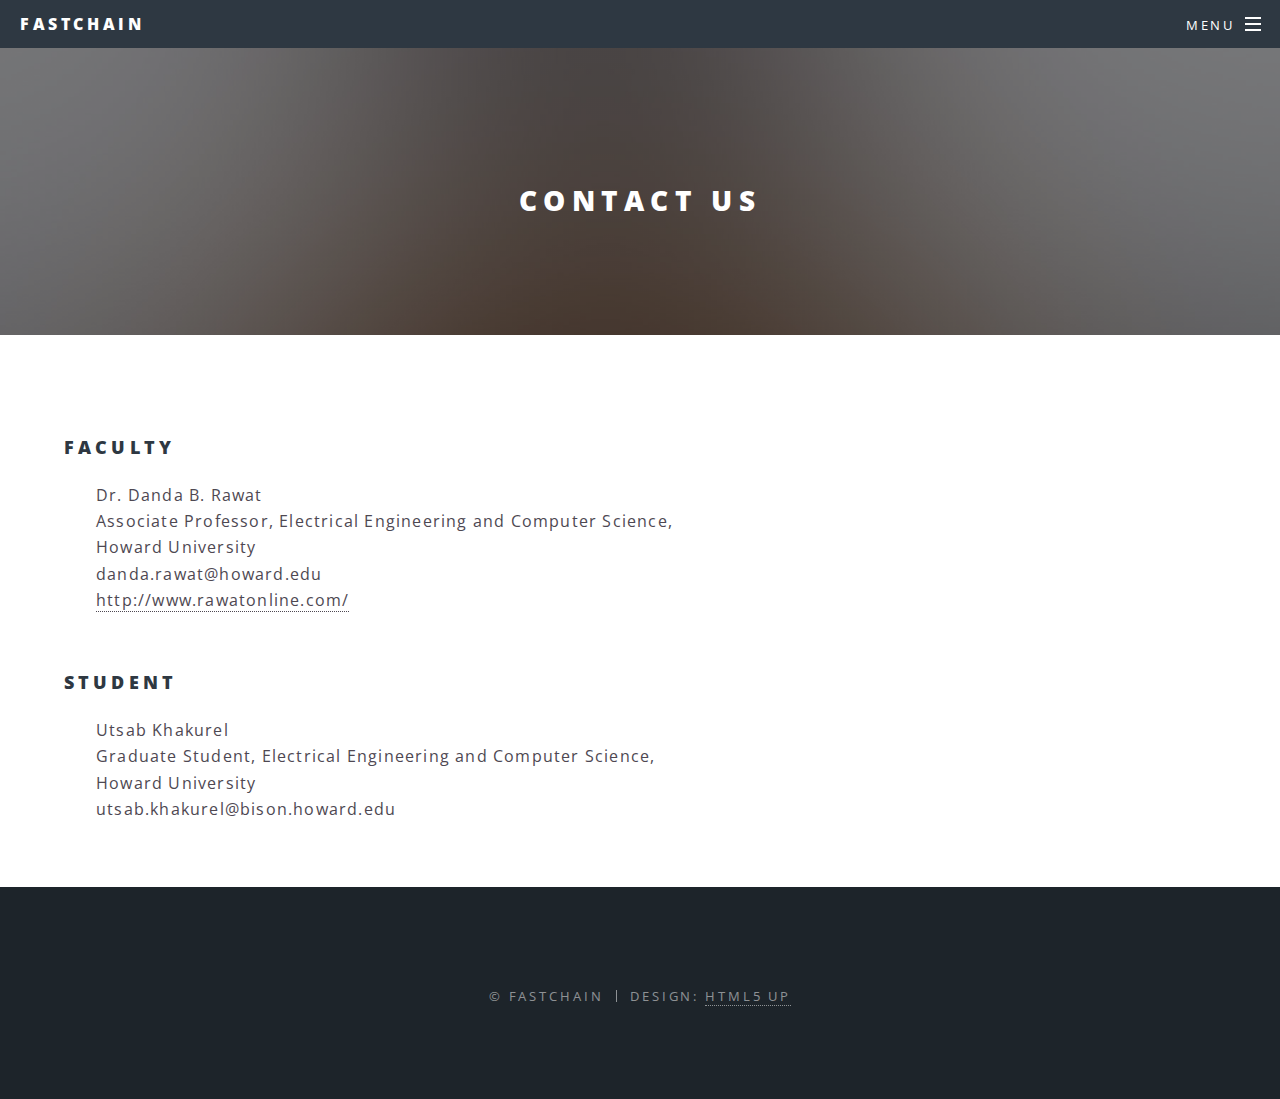
<file: contact.html>
<!DOCTYPE HTML>
<!--
	Spectral by HTML5 UP
	html5up.net | @ajlkn
	Free for personal and commercial use under the CCA 3.0 license (html5up.net/license)
-->
<html>
	<head>
		<title>FastChain</title>
		<meta charset="utf-8" />
		<meta name="viewport" content="width=device-width, initial-scale=1, user-scalable=no" />
		<link rel="stylesheet" href="assets/css/main.css" />
		<noscript><link rel="stylesheet" href="assets/css/noscript.css" /></noscript>
	</head>
	<body class="is-preload">

		<!-- Page Wrapper -->
			<div id="page-wrapper">

				<!-- Header -->
					<header id="header">
						<h1><a href="index.html">FastChain</a></h1>
						<nav id="nav">
							<ul>
								<li class="special">
									<a href="#menu" class="menuToggle"><span>Menu</span></a>
									<div id="menu">
										<ul>
											<li><a href="index.html">Home</a></li>
											<li><a href="elements.html">Introduction</a></li>
											<li><a href="generic.html">How to Install</a></li>
											<li><a href="use.html">How to Use</a></li>
											<li><a href="contact.html">Contact Us</a></li>
										</ul>
									</div>
								</li>
							</ul>
						</nav>
					</header>

				<!-- Main -->
					<article id="main">
						<header>
							<h2>Contact Us</h2>
							<!-- <p>Aliquam ut ex ut interdum donec amet imperdiet eleifend</p> -->
						</header>
						<section class="wrapper style5">
							<div class="inner">

								<!-- <h3>Lorem ipsum dolor</h3> -->
								<h3>Faculty</h3>
								<span style="margin-left:2em"> Dr. Danda B. Rawat </span> <br>
								<span style="margin-left:2em"> Associate Professor, Electrical Engineering and Computer Science, </span> <br>
								<span style="margin-left:2em"> Howard University</span> <br>
								<span style="margin-left:2em"> danda.rawat@howard.edu</span> <br>
								<span style="margin-left:2em"><a href="http://www.rawatonline.com/">http://www.rawatonline.com/</a></span>

								<br>
								<br>
								<br>
								
								<h3>Student</h3>
								<span style="margin-left:2em"> Utsab Khakurel </span> <br>
								<span style="margin-left:2em"> Graduate Student, Electrical Engineering and Computer Science, </span> <br>
								<span style="margin-left:2em"> Howard University</span> <br>
								<span style="margin-left:2em"> utsab.khakurel@bison.howard.edu</span> <br>

							</div>
						</section>
					</article>

				<!-- Footer -->
					<footer id="footer">
						<!-- <ul class="icons">
							<li><a href="#" class="icon fa-twitter"><span class="label">Twitter</span></a></li>
							<li><a href="#" class="icon fa-facebook"><span class="label">Facebook</span></a></li>
							<li><a href="#" class="icon fa-instagram"><span class="label">Instagram</span></a></li>
							<li><a href="#" class="icon fa-dribbble"><span class="label">Dribbble</span></a></li>
							<li><a href="#" class="icon fa-envelope-o"><span class="label">Email</span></a></li>
						</ul> -->
						<ul class="copyright">
							<li>&copy; FastChain</li><li>Design: <a href="http://html5up.net">HTML5 UP</a></li>
						</ul>
					</footer>

			</div>

		<!-- Scripts -->
			<script src="assets/js/jquery.min.js"></script>
			<script src="assets/js/jquery.scrollex.min.js"></script>
			<script src="assets/js/jquery.scrolly.min.js"></script>
			<script src="assets/js/browser.min.js"></script>
			<script src="assets/js/breakpoints.min.js"></script>
			<script src="assets/js/util.js"></script>
			<script src="assets/js/main.js"></script>

	</body>
</html>
</file>
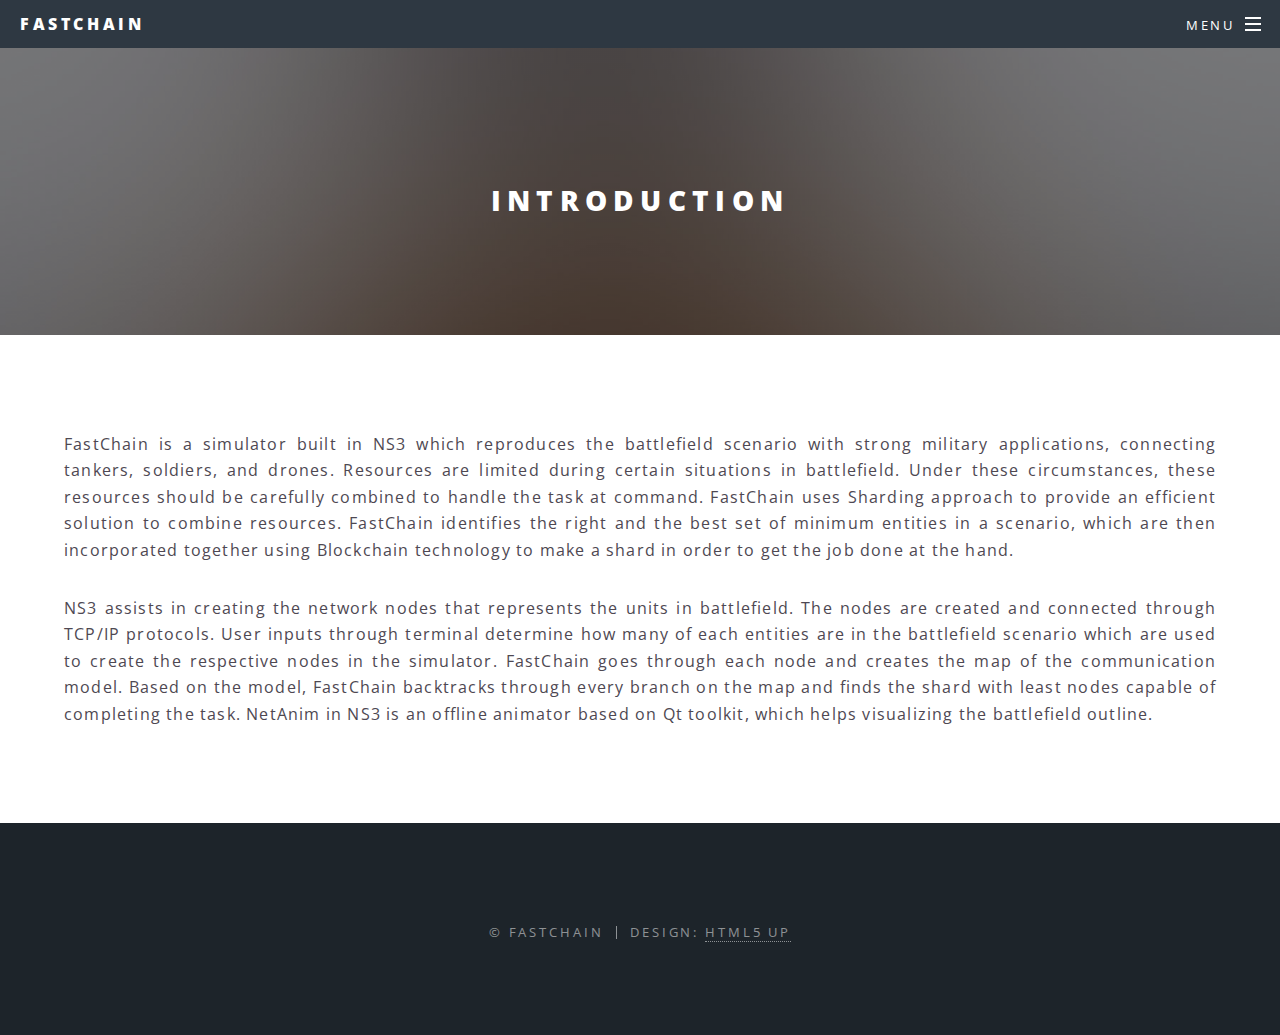
<file: elements.html>
<!DOCTYPE HTML>
<!--
	Spectral by HTML5 UP
	html5up.net | @ajlkn
	Free for personal and commercial use under the CCA 3.0 license (html5up.net/license)
-->
<html>
	<head>
		<title>FastChain</title>
		<meta charset="utf-8" />
		<meta name="viewport" content="width=device-width, initial-scale=1, user-scalable=no" />
		<link rel="stylesheet" href="assets/css/main.css" />
		<noscript><link rel="stylesheet" href="assets/css/noscript.css" /></noscript>
	</head>
	<body class="is-preload">

		<!-- Page Wrapper -->
			<div id="page-wrapper">

				<!-- Header -->
					<header id="header">
						<h1><a href="index.html">FastChain</a></h1>
						<nav id="nav">
							<ul>
								<li class="special">
									<a href="#menu" class="menuToggle"><span>Menu</span></a>
									<div id="menu">
										<ul>
											<li><a href="index.html">Home</a></li>
											<li><a href="elements.html">Introduction</a></li>
											<li><a href="generic.html">How to Install</a></li>
											<li><a href="use.html">How to Use</a></li>
											<li><a href="contact.html">Contact Us</a></li>
										</ul>
									</div>
								</li>
							</ul>
						</nav>
					</header>

				<!-- Main -->
					<article id="main">
						<header>
							<h2>Introduction</h2>
							<!-- <p>Aliquam ut ex ut interdum donec amet imperdiet eleifend</p> -->
						</header>
						<section class="wrapper style5">
							<div class="inner">

								<!-- <h3>Lorem ipsum dolor</h3> -->
								<p align="justify">FastChain is a simulator built in NS3 which reproduces the battlefield scenario with strong military applications, connecting tankers, soldiers, and drones. Resources are limited during certain situations in battlefield. Under these circumstances, these resources should be carefully combined to handle the task at command. FastChain uses Sharding approach to provide an efficient solution to combine resources. FastChain identifies the right and the best set of minimum entities in a scenario, which are then incorporated together using Blockchain technology to make a shard in order to get the job done at the hand.</p>

								<p align="justify">NS3 assists in creating the network nodes that represents the units in battlefield. The nodes are created and connected through TCP/IP protocols. User inputs through terminal determine how many of each entities are in the battlefield scenario which are used to create the respective nodes in the simulator. FastChain goes through each node and creates the map of the communication model. Based on the model, FastChain backtracks through every branch on the map and finds the shard with least nodes capable of completing the task. NetAnim in NS3 is an offline animator based on Qt toolkit, which helps visualizing the battlefield outline.</p>

								<!-- <hr />

								<h4>Feugiat aliquam</h4>
								<p>Nam sapien ante, varius in pulvinar vitae, rhoncus id massa. Donec varius ex in mauris ornare, eget euismod urna egestas. Etiam lacinia tempor ipsum, sodales porttitor justo. Aliquam dolor quam, semper in tortor eu, volutpat efficitur quam. Fusce nec fermentum nisl. Aenean erat diam, tempus aliquet erat.</p>

								<p>Etiam iaculis nulla ipsum, et pharetra libero rhoncus ut. Phasellus rutrum cursus velit, eget condimentum nunc blandit vel. In at pulvinar lectus. Morbi diam ante, vulputate et imperdiet eget, fermentum non dolor. Ut eleifend sagittis tincidunt. Sed viverra commodo mi, ac rhoncus justo. Duis neque ligula, elementum ut enim vel, posuere finibus justo. Vivamus facilisis maximus nibh quis pulvinar. Quisque hendrerit in ipsum id tellus facilisis fermentum. Proin mauris dui, at vestibulum sit amet, auctor bibendum neque.</p> -->

							</div>
						</section>
					</article>

				<!-- Footer -->
					<footer id="footer">
						<!-- <ul class="icons">
							<li><a href="#" class="icon fa-twitter"><span class="label">Twitter</span></a></li>
							<li><a href="#" class="icon fa-facebook"><span class="label">Facebook</span></a></li>
							<li><a href="#" class="icon fa-instagram"><span class="label">Instagram</span></a></li>
							<li><a href="#" class="icon fa-dribbble"><span class="label">Dribbble</span></a></li>
							<li><a href="#" class="icon fa-envelope-o"><span class="label">Email</span></a></li>
						</ul> -->
						<ul class="copyright">
							<li>&copy; FastChain</li><li>Design: <a href="http://html5up.net">HTML5 UP</a></li>
						</ul>
					</footer>

			</div>

		<!-- Scripts -->
			<script src="assets/js/jquery.min.js"></script>
			<script src="assets/js/jquery.scrollex.min.js"></script>
			<script src="assets/js/jquery.scrolly.min.js"></script>
			<script src="assets/js/browser.min.js"></script>
			<script src="assets/js/breakpoints.min.js"></script>
			<script src="assets/js/util.js"></script>
			<script src="assets/js/main.js"></script>

	</body>
</html>
</file>
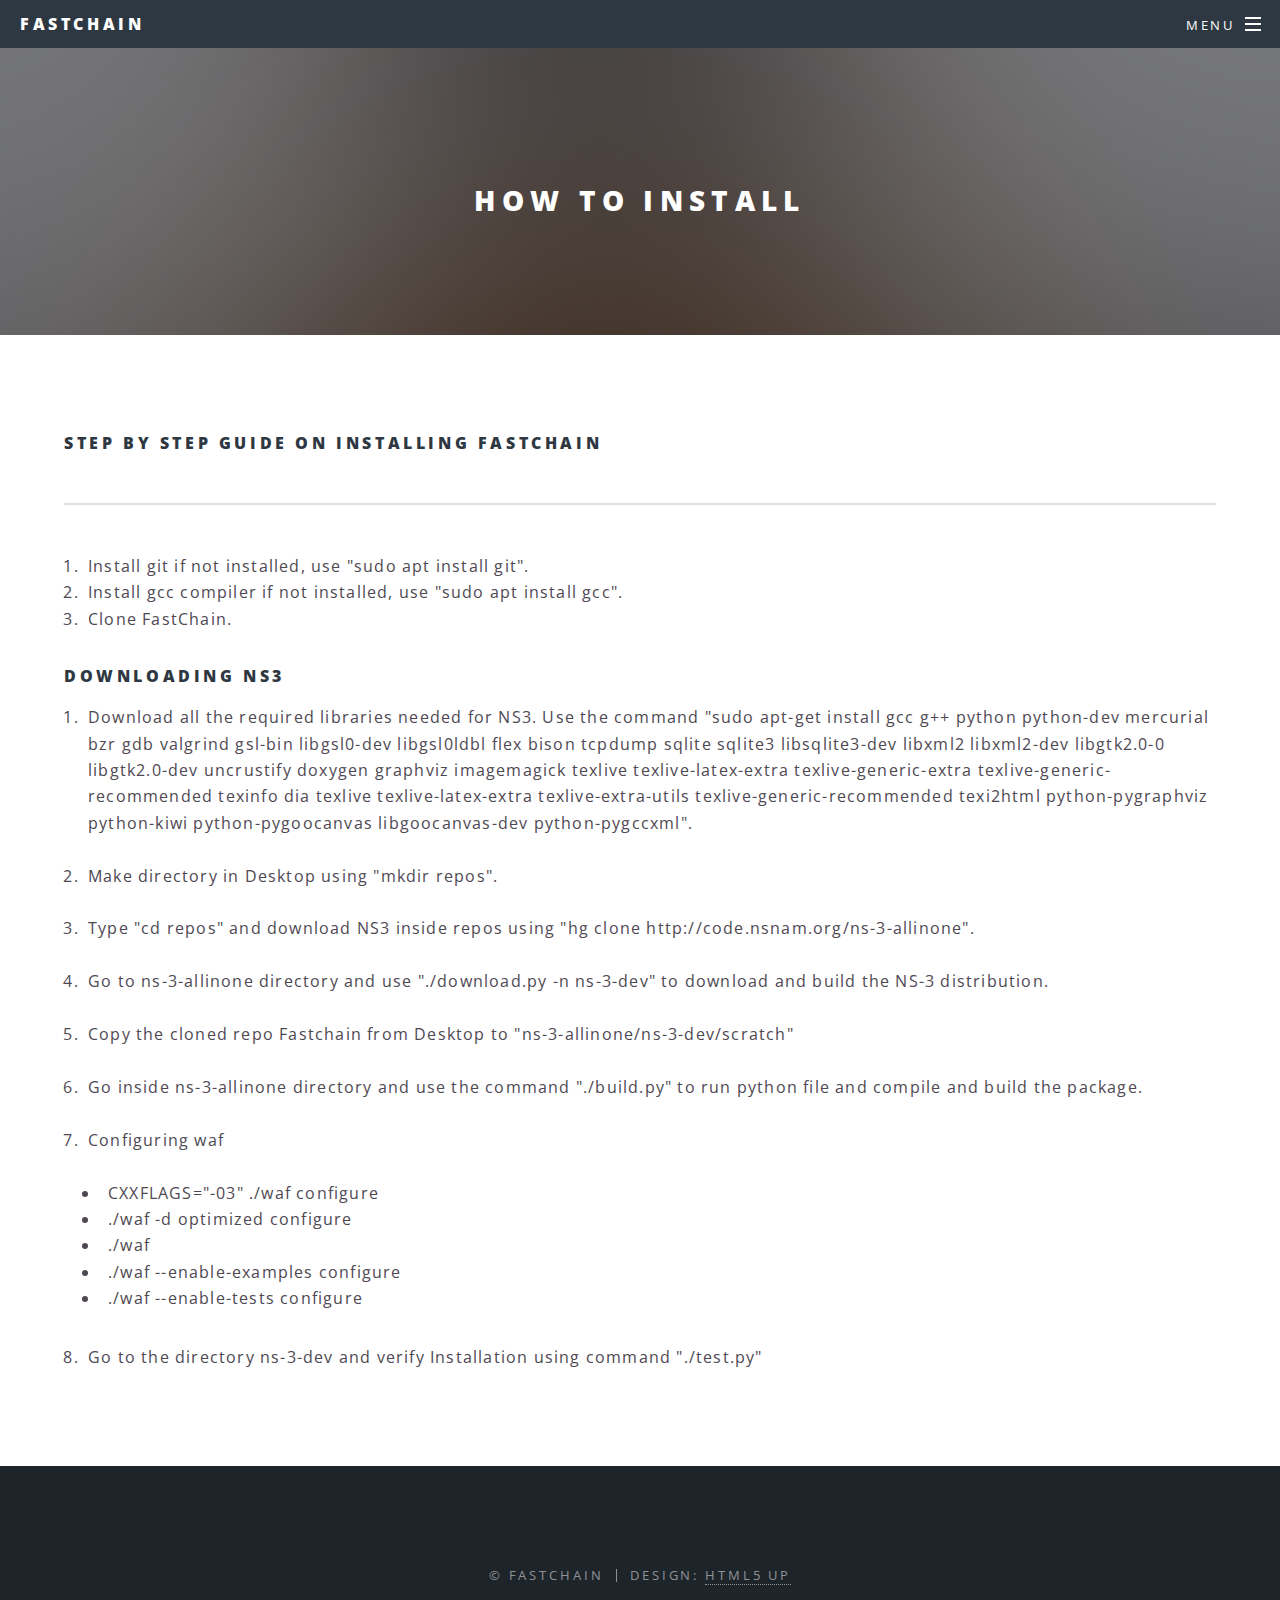
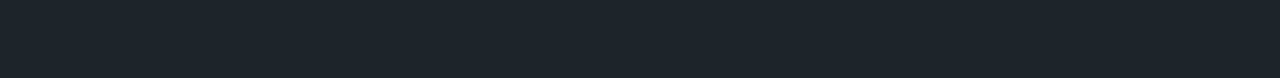
<file: generic.html>
<!DOCTYPE HTML>
<!--
	Spectral by HTML5 UP
	html5up.net | @ajlkn
	Free for personal and commercial use under the CCA 3.0 license (html5up.net/license)
-->
<html>
	<head>
		<title>FastChain</title>
		<meta charset="utf-8" />
		<meta name="viewport" content="width=device-width, initial-scale=1, user-scalable=no" />
		<link rel="stylesheet" href="assets/css/main.css" />
		<noscript><link rel="stylesheet" href="assets/css/noscript.css" /></noscript>
	</head>
	<body class="is-preload">

		<!-- Page Wrapper -->
			<div id="page-wrapper">

				<!-- Header -->
					<header id="header">
						<h1><a href="index.html">FastChain</a></h1>
						<nav id="nav">
							<ul>
								<li class="special">
									<a href="#menu" class="menuToggle"><span>Menu</span></a>
									<div id="menu">
										<ul>
											<li><a href="index.html">Home</a></li>
											<li><a href="elements.html">Introduction</a></li>
											<li><a href="generic.html">How to Install</a></li>
											<li><a href="use.html">How to Use</a></li>
											<li><a href="contact.html">Contact Us</a></li>
										</ul>
									</div>
								</li>
							</ul>
						</nav>
					</header>

				<!-- Main -->
					<article id="main">
						<header>
							<h2>How to Install</h2>
							<!-- <p>Aliquam ut ex ut interdum donec amet imperdiet eleifend</p> -->
						</header>
						<section class="wrapper style5">
							<div class="inner">

								<section>
									<h4>Step by step guide on Installing FastChain</h4>
									<hr />
									<ol>
									  <li>Install git if not installed, use "sudo apt install git".</li>
									  <li>Install gcc compiler if not installed, use "sudo apt install gcc".</li>
									  <li>Clone FastChain.</li>
									</ol> 

									
									<header>
										<h4>Downloading NS3</h4>
									</header>

									<ol>
										<li>Download all the required libraries needed for NS3. Use the command "sudo apt-get install gcc g++ python python-dev mercurial bzr gdb valgrind gsl-bin libgsl0-dev libgsl0ldbl flex bison tcpdump sqlite sqlite3 libsqlite3-dev libxml2 libxml2-dev libgtk2.0-0 libgtk2.0-dev uncrustify doxygen graphviz imagemagick texlive texlive-latex-extra texlive-generic-extra texlive-generic-recommended texinfo dia texlive texlive-latex-extra texlive-extra-utils texlive-generic-recommended texi2html python-pygraphviz python-kiwi python-pygoocanvas libgoocanvas-dev python-pygccxml".</li>
										<br>
										<li>Make directory in Desktop using "mkdir repos".</li>
										<br>
										<li>Type "cd repos" and download NS3 inside repos using "hg clone http://code.nsnam.org/ns-3-allinone".</li>
										<br>
										<li>Go to ns-3-allinone directory and use "./download.py -n ns-3-dev" to download and build the NS-3 distribution.</li>
										<br>
										<li>Copy the cloned repo Fastchain from Desktop to "ns-3-allinone/ns-3-dev/scratch"</li>
										<br>
										<li>Go inside ns-3-allinone directory and use the command "./build.py" to run python file and compile and build the package.</li>
										<br>
										<li>Configuring waf</li>
										<br>
										<ul>
											<li>CXXFLAGS="-03" ./waf configure</li>
											<li>./waf -d optimized configure</li>
											<li>./waf</li>
											<li>./waf --enable-examples configure</li>
											<li>./waf --enable-tests configure</li>
										</ul>
										<li>Go to the directory ns-3-dev and verify Installation using command "./test.py"</li>
									</ol>

									
								</section>

								

								
							</div>
						</section>
					</article>

				<!-- Footer -->
					<footer id="footer">
						<!-- <ul class="icons">
							<li><a href="#" class="icon fa-twitter"><span class="label">Twitter</span></a></li>
							<li><a href="#" class="icon fa-facebook"><span class="label">Facebook</span></a></li>
							<li><a href="#" class="icon fa-instagram"><span class="label">Instagram</span></a></li>
							<li><a href="#" class="icon fa-dribbble"><span class="label">Dribbble</span></a></li>
							<li><a href="#" class="icon fa-envelope-o"><span class="label">Email</span></a></li>
						</ul> -->
						<ul class="copyright">
							<li>&copy; FastChain</li><li>Design: <a href="http://html5up.net">HTML5 UP</a></li>
						</ul>
					</footer>

			</div>

		<!-- Scripts -->
			<script src="assets/js/jquery.min.js"></script>
			<script src="assets/js/jquery.scrollex.min.js"></script>
			<script src="assets/js/jquery.scrolly.min.js"></script>
			<script src="assets/js/browser.min.js"></script>
			<script src="assets/js/breakpoints.min.js"></script>
			<script src="assets/js/util.js"></script>
			<script src="assets/js/main.js"></script>

	</body>
</html>
</file>
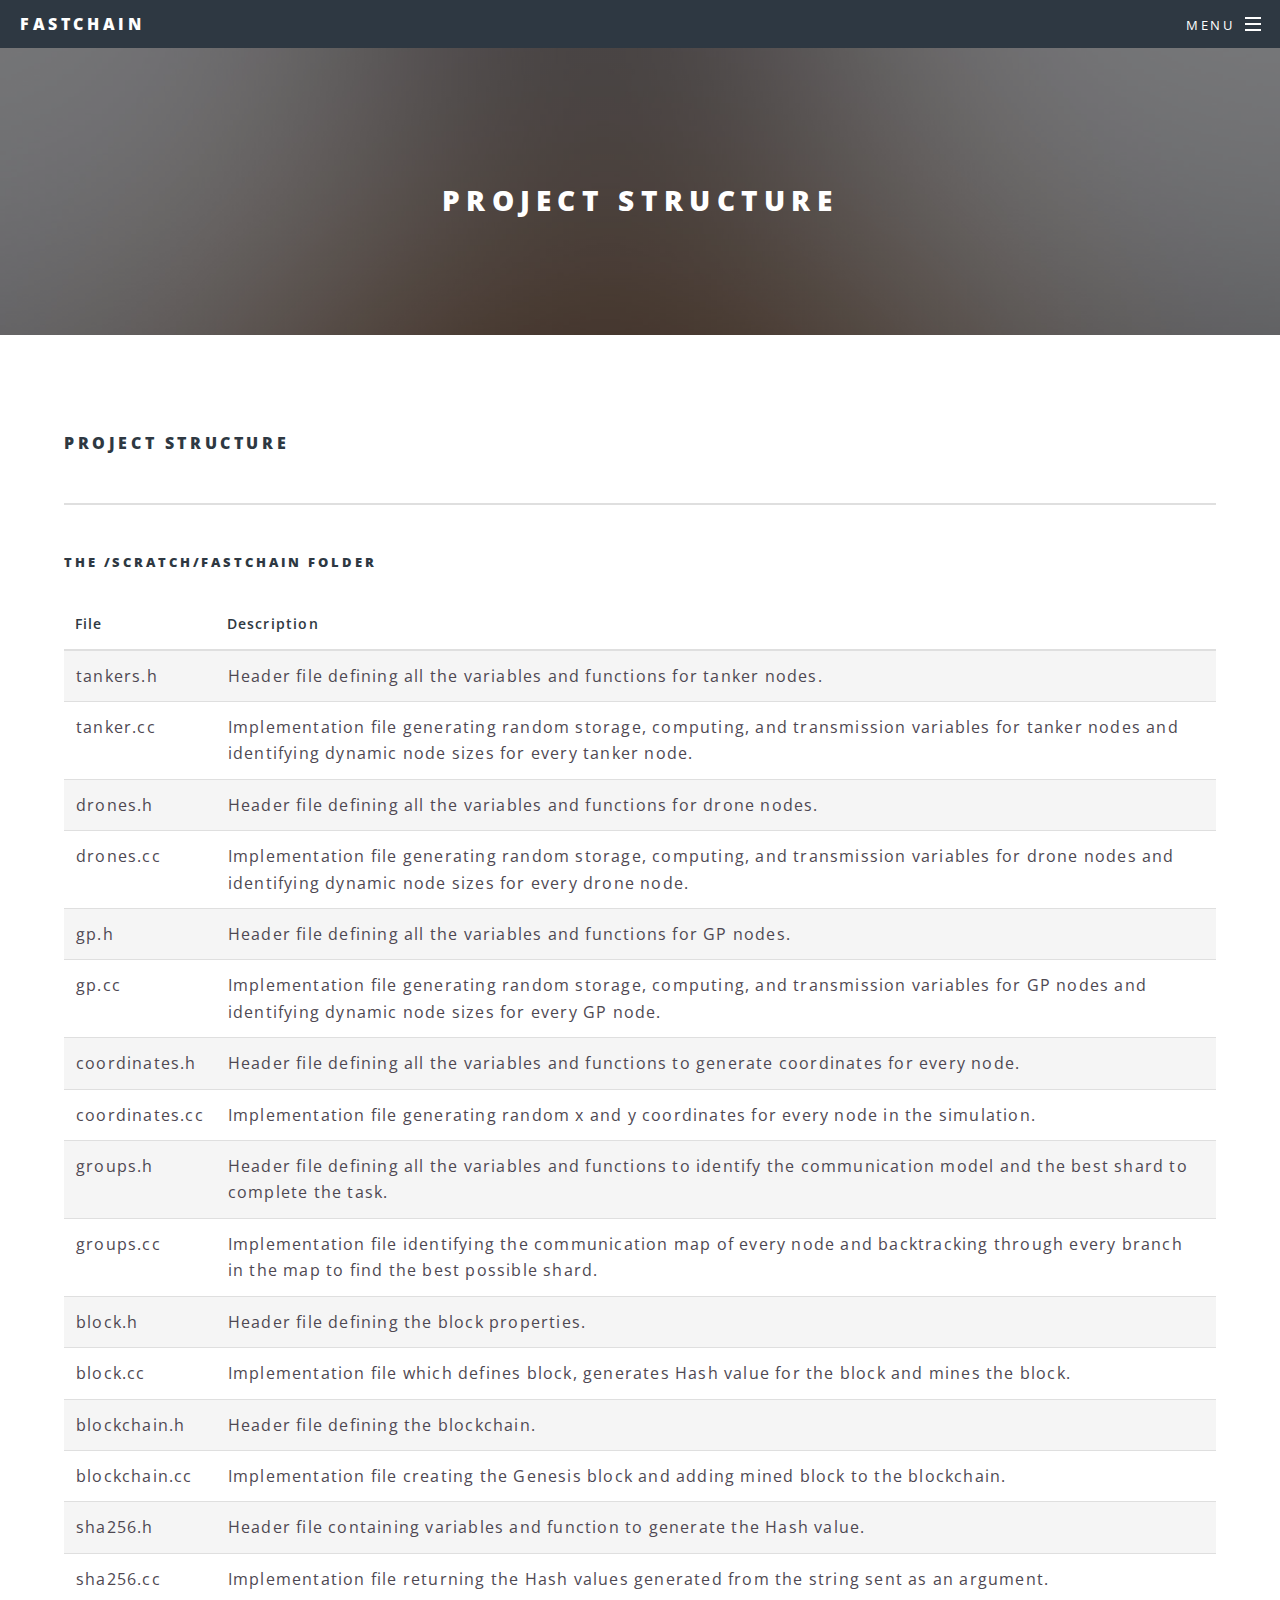
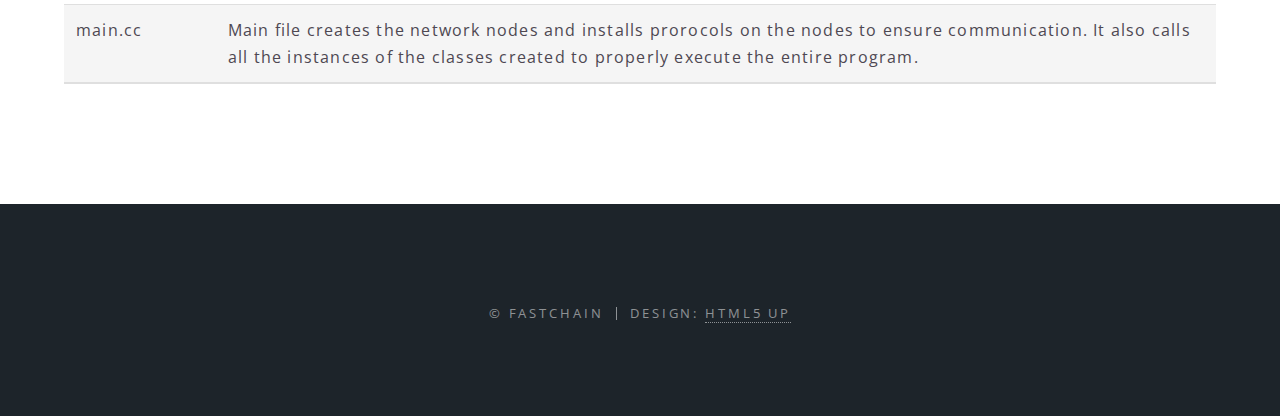
<file: project.html>
<!DOCTYPE HTML>
<!--
	Spectral by HTML5 UP
	html5up.net | @ajlkn
	Free for personal and commercial use under the CCA 3.0 license (html5up.net/license)
-->
<html>
	<head>
		<title>FastChain</title>
		<meta charset="utf-8" />
		<meta name="viewport" content="width=device-width, initial-scale=1, user-scalable=no" />
		<link rel="stylesheet" href="assets/css/main.css" />
		<noscript><link rel="stylesheet" href="assets/css/noscript.css" /></noscript>
	</head>
	<body class="is-preload">

		<!-- Page Wrapper -->
			<div id="page-wrapper">

				<!-- Header -->
					<header id="header">
						<h1><a href="index.html">FastChain</a></h1>
						<nav id="nav">
							<ul>
								<li class="special">
									<a href="#menu" class="menuToggle"><span>Menu</span></a>
									<div id="menu">
										<ul>
											<li><a href="index.html">Home</a></li>
											<li><a href="elements.html">Introduction</a></li>
											<li><a href="generic.html">How to Install</a></li>
											<li><a href="use.html">How to Use</a></li>
											<li><a href="contact.html">Contact Us</a></li>
										</ul>
									</div>
								</li>
							</ul>
						</nav>
					</header>

				<!-- Main -->
					<article id="main">
						<header>
							<h2>Project Structure</h2>
							<!-- <p>Aliquam ut ex ut interdum donec amet imperdiet eleifend</p> -->
						</header>
						<section class="wrapper style5">
							<div class="inner">

								<!-- <h3>Lorem ipsum dolor</h3> -->
								<section>
									<h4>Project Structure</h4>
									<hr/>
									<h5>The /scratch/fastchain folder </h5>
									<br>
									<div class="table-wrapper">
										<table>
											<thead>
												<tr>
													<th>File</th>
													<th>Description</th>
												</tr>
											</thead>
											<tbody>
												<tr>
													<td>tankers.h</td>
													<td>Header file defining all the variables and functions for tanker nodes.</td>
													
												</tr>
												<tr>
													<td>tanker.cc</td>
													<td>Implementation file generating random storage, computing, and transmission variables for tanker nodes and identifying dynamic node sizes for every tanker node.</td>
													
												</tr>
												<tr>
													<td>drones.h</td>
													<td>Header file defining all the variables and functions for drone nodes.</td>
													
												</tr>
												<tr>
													<td>drones.cc</td>
													<td>Implementation file generating random storage, computing, and transmission variables for drone nodes and identifying dynamic node sizes for every drone node.</td>
													
												</tr>
												<tr>
													<td>gp.h</td>
													<td>Header file defining all the variables and functions for GP nodes.</td>
												</tr>
												<tr>
													<td>gp.cc</td>
													<td>Implementation file generating random storage, computing, and transmission variables for GP nodes and identifying dynamic node sizes for every GP node.</td>
													
												</tr>
												<tr>
													<td>coordinates.h</td>
													<td>Header file defining all the variables and functions to generate coordinates for every node.</td>
												</tr>
												<tr>
													<td>coordinates.cc</td>
													<td>Implementation file generating random x and y coordinates for every node in the simulation.</td>
												</tr>
												<tr>
													<td>groups.h</td>
													<td>Header file defining all the variables and functions to identify the communication model and the best shard to complete the task.</td>
												</tr>
												<tr>
													<td>groups.cc</td>
													<td>Implementation file identifying the communication map of every node and backtracking through every branch in the map to find the best possible shard.</td>
												</tr>
												<tr>
													<td>block.h</td>
													<td>Header file defining the block properties.</td>
												</tr>
												<tr>
													<td>block.cc</td>
													<td>Implementation file which defines block, generates Hash value for the block and mines the block.</td>
												</tr>
												<tr>
													<td>blockchain.h</td>
													<td>Header file defining the blockchain.</td>
												</tr>
												<tr>
													<td>blockchain.cc</td>
													<td>Implementation file creating the Genesis block and adding mined block to the blockchain.</td>
												</tr>
												<tr>
													<td>sha256.h</td>
													<td>Header file containing variables and function to generate the Hash value.</td>
												</tr>
												<tr>
													<td>sha256.cc</td>
													<td>Implementation file returning the Hash values generated from the string sent as an argument.</td>
												</tr>
												<tr>
													<td>main.cc</td>
													<td>Main file creates the network nodes and installs prorocols on the nodes to ensure communication. It also calls all the instances of the classes created to properly execute the entire program.</td>
												</tr>
											</tbody>
											<tfoot>
												<tr>
													<td colspan="2"></td>
													
												</tr>
											</tfoot>
										</table>
									</div>
								</section>

								<!-- <hr />

								<h4>Feugiat aliquam</h4>
								<p>Nam sapien ante, varius in pulvinar vitae, rhoncus id massa. Donec varius ex in mauris ornare, eget euismod urna egestas. Etiam lacinia tempor ipsum, sodales porttitor justo. Aliquam dolor quam, semper in tortor eu, volutpat efficitur quam. Fusce nec fermentum nisl. Aenean erat diam, tempus aliquet erat.</p>

								<p>Etiam iaculis nulla ipsum, et pharetra libero rhoncus ut. Phasellus rutrum cursus velit, eget condimentum nunc blandit vel. In at pulvinar lectus. Morbi diam ante, vulputate et imperdiet eget, fermentum non dolor. Ut eleifend sagittis tincidunt. Sed viverra commodo mi, ac rhoncus justo. Duis neque ligula, elementum ut enim vel, posuere finibus justo. Vivamus facilisis maximus nibh quis pulvinar. Quisque hendrerit in ipsum id tellus facilisis fermentum. Proin mauris dui, at vestibulum sit amet, auctor bibendum neque.</p> -->

							</div>
						</section>
					</article>

				<!-- Footer -->
					<footer id="footer">
						<!-- <ul class="icons">
							<li><a href="#" class="icon fa-twitter"><span class="label">Twitter</span></a></li>
							<li><a href="#" class="icon fa-facebook"><span class="label">Facebook</span></a></li>
							<li><a href="#" class="icon fa-instagram"><span class="label">Instagram</span></a></li>
							<li><a href="#" class="icon fa-dribbble"><span class="label">Dribbble</span></a></li>
							<li><a href="#" class="icon fa-envelope-o"><span class="label">Email</span></a></li>
						</ul> -->
						<ul class="copyright">
							<li>&copy; FastChain</li><li>Design: <a href="http://html5up.net">HTML5 UP</a></li>
						</ul>
					</footer>

			</div>

		<!-- Scripts -->
			<script src="assets/js/jquery.min.js"></script>
			<script src="assets/js/jquery.scrollex.min.js"></script>
			<script src="assets/js/jquery.scrolly.min.js"></script>
			<script src="assets/js/browser.min.js"></script>
			<script src="assets/js/breakpoints.min.js"></script>
			<script src="assets/js/util.js"></script>
			<script src="assets/js/main.js"></script>

	</body>
</html>
</file>
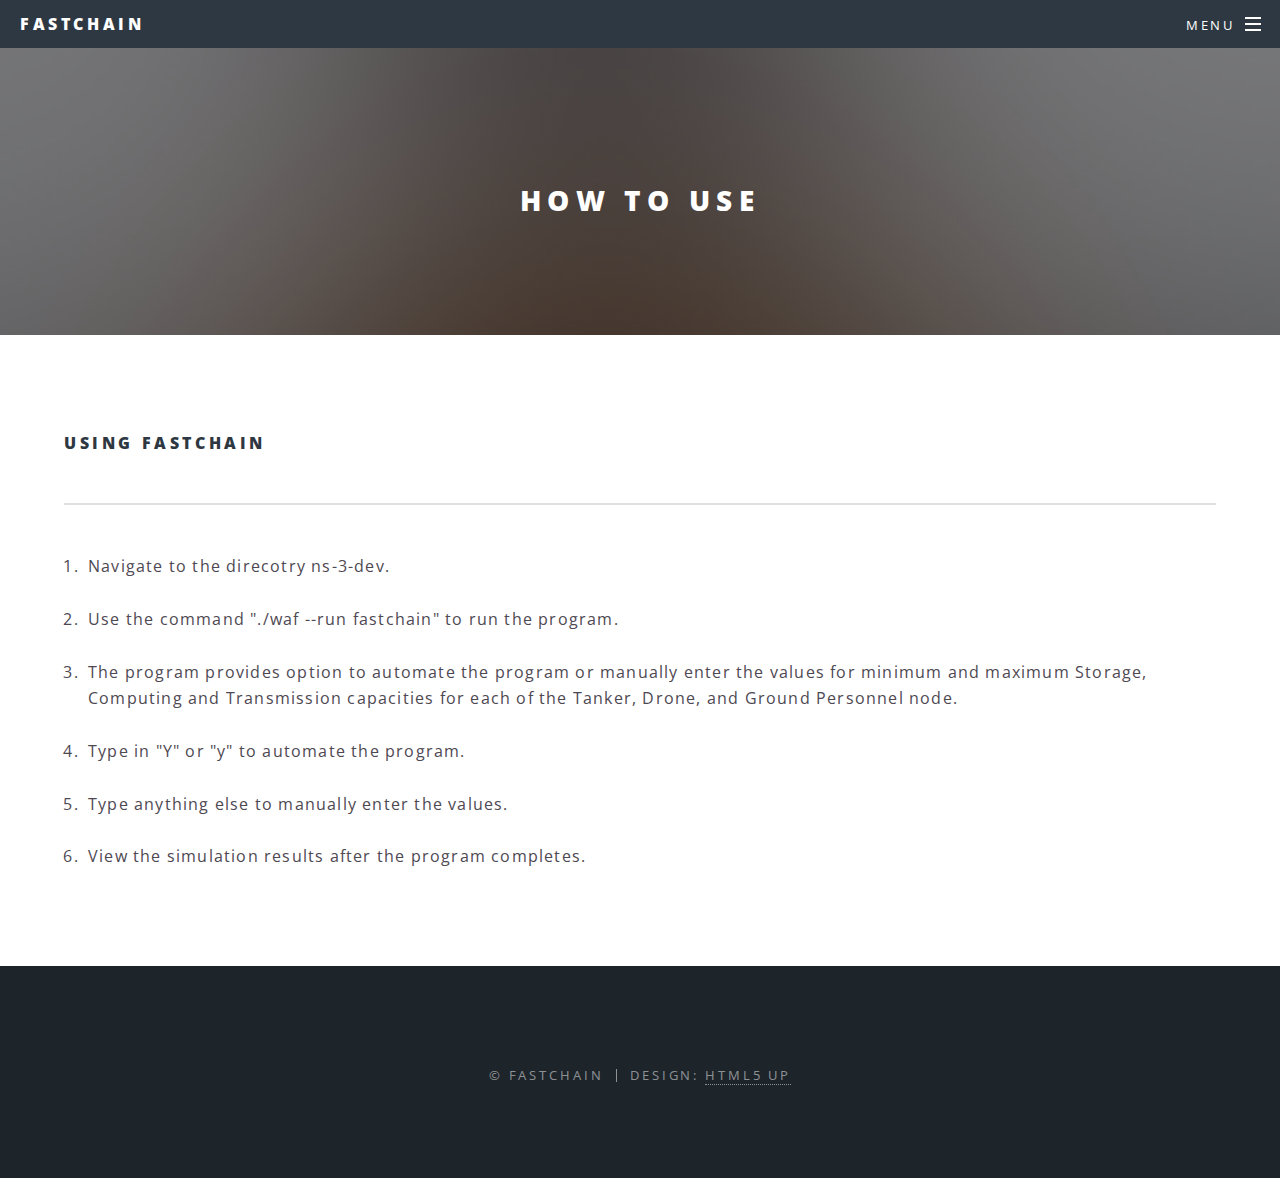
<file: use.html>
<!DOCTYPE HTML>
<!--
	Spectral by HTML5 UP
	html5up.net | @ajlkn
	Free for personal and commercial use under the CCA 3.0 license (html5up.net/license)
-->
<html>
	<head>
		<title>FastChain</title>
		<meta charset="utf-8" />
		<meta name="viewport" content="width=device-width, initial-scale=1, user-scalable=no" />
		<link rel="stylesheet" href="assets/css/main.css" />
		<noscript><link rel="stylesheet" href="assets/css/noscript.css" /></noscript>
	</head>
	<body class="is-preload">

		<!-- Page Wrapper -->
			<div id="page-wrapper">

				<!-- Header -->
					<header id="header">
						<h1><a href="index.html">FastChain</a></h1>
						<nav id="nav">
							<ul>
								<li class="special">
									<a href="#menu" class="menuToggle"><span>Menu</span></a>
									<div id="menu">
										<ul>
											<li><a href="index.html">Home</a></li>
											<li><a href="elements.html">Introduction</a></li>
											<li><a href="generic.html">How to Install</a></li>
											<li><a href="use.html">How to Use</a></li>
											<li><a href="classontact.html">Contact Us</a></li>
										</ul>
									</div>
								</li>
							</ul>
						</nav>
					</header>

				<!-- Main -->
					<article id="main">
						<header>
							<h2>How to Use</h2>
							<!-- <p>Aliquam ut ex ut interdum donec amet imperdiet eleifend</p> -->
						</header>
						<section class="wrapper style5">
							<div class="inner">

								<section>
									<h4>Using FastChain</h4>
									<hr />
									<ol>
									  <li>Navigate to the direcotry ns-3-dev.</li>
									  <br>
									  <li>Use the command "./waf --run fastchain" to run the program.</li>
									  <br>
									  <li>The program provides option to automate the program or manually enter the values for minimum and maximum Storage, Computing and Transmission capacities for each of the Tanker, Drone, and Ground Personnel node.</li>
									  <br>
									  <li>Type in "Y" or "y" to automate the program.</li>
									  <br>
									  <li>Type anything else to manually enter the values.</li>
									  <br>
									  <li>View the simulation results after the program completes.</li>
									</ol> 

									
									<!-- <header>
										<h4>Downloading NS3</h4>
									</header> -->

									
									
								</section></p>

							</div>
						</section>
					</article>

				<!-- Footer -->
					<footer id="footer">
						<!-- <ul class="icons">
							<li><a href="#" class="icon fa-twitter"><span class="label">Twitter</span></a></li>
							<li><a href="#" class="icon fa-facebook"><span class="label">Facebook</span></a></li>
							<li><a href="#" class="icon fa-instagram"><span class="label">Instagram</span></a></li>
							<li><a href="#" class="icon fa-dribbble"><span class="label">Dribbble</span></a></li>
							<li><a href="#" class="icon fa-envelope-o"><span class="label">Email</span></a></li>
						</ul> -->
						<ul class="copyright">
							<li>&copy; FastChain</li><li>Design: <a href="http://html5up.net">HTML5 UP</a></li>
						</ul>
					</footer>

			</div>

		<!-- Scripts -->
			<script src="assets/js/jquery.min.js"></script>
			<script src="assets/js/jquery.scrollex.min.js"></script>
			<script src="assets/js/jquery.scrolly.min.js"></script>
			<script src="assets/js/browser.min.js"></script>
			<script src="assets/js/breakpoints.min.js"></script>
			<script src="assets/js/util.js"></script>
			<script src="assets/js/main.js"></script>

	</body>
</html>
</file>
<file: assets/css/noscript.css>
/*
	Spectral by HTML5 UP
	html5up.net | @ajlkn
	Free for personal and commercial use under the CCA 3.0 license (html5up.net/license)
*/

/* Banner */

	body.is-preload #banner h2 {
		-moz-transform: none;
		-webkit-transform: none;
		-ms-transform: none;
		transform: none;
		opacity: 1;
	}

		body.is-preload #banner h2:before, body.is-preload #banner h2:after {
			width: 100%;
		}

	body.is-preload #banner .more {
		-moz-transform: none;
		-webkit-transform: none;
		-ms-transform: none;
		transform: none;
		opacity: 1;
	}

	body.is-preload #banner:after {
		opacity: 0;
	}
</file>
<file: assets/css/main.css>
@import url(font-awesome.min.css);
@import url("https://fonts.googleapis.com/css?family=Open+Sans:400,400italic,600,600italic,800,800italic");

/*
	Spectral by HTML5 UP
	html5up.net | @ajlkn
	Free for personal and commercial use under the CCA 3.0 license (html5up.net/license)
*/

html, body, div, span, applet, object,
iframe, h1, h2, h3, h4, h5, h6, p, blockquote,
pre, a, abbr, acronym, address, big, cite,
code, del, dfn, em, img, ins, kbd, q, s, samp,
small, strike, strong, sub, sup, tt, var, b,
u, i, center, dl, dt, dd, ol, ul, li, fieldset,
form, label, legend, table, caption, tbody,
tfoot, thead, tr, th, td, article, aside,
canvas, details, embed, figure, figcaption,
footer, header, hgroup, menu, nav, output, ruby,
section, summary, time, mark, audio, video {
	margin: 0;
	padding: 0;
	border: 0;
	font-size: 100%;
	font: inherit;
	vertical-align: baseline;}

article, aside, details, figcaption, figure,
footer, header, hgroup, menu, nav, section {
	display: block;}

body {
	line-height: 1;
}

ol, ul {
	list-style: none;
}

blockquote, q {
	quotes: none;
}

	blockquote:before, blockquote:after, q:before, q:after {
		content: '';
		content: none;
	}

table {
	border-collapse: collapse;
	border-spacing: 0;
}

body {
	-webkit-text-size-adjust: none;
}

mark {
	background-color: transparent;
	color: inherit;
}

input::-moz-focus-inner {
	border: 0;
	padding: 0;
}

input, select, textarea {
	-moz-appearance: none;
	-webkit-appearance: none;
	-ms-appearance: none;
	appearance: none;
}

/* Basic */

	@-ms-viewport {
		width: device-width;
	}

	html {
		box-sizing: border-box;
	}

	*, *:before, *:after {
		box-sizing: inherit;
	}

	body {
		background: #2e3842;
	}

		body.is-preload *, body.is-preload *:before, body.is-preload *:after {
			-moz-animation: none !important;
			-webkit-animation: none !important;
			-ms-animation: none !important;
			animation: none !important;
			-moz-transition: none !important;
			-webkit-transition: none !important;
			-ms-transition: none !important;
			transition: none !important;
		}

	body, input, select, textarea {
		color: #fff;
		font-family: "Open Sans", Helvetica, sans-serif;
		font-size: 15pt;
		font-weight: 400;
		letter-spacing: 0.075em;
		line-height: 1.65em;
	}

		@media screen and (max-width: 1680px) {

			body, input, select, textarea {
				font-size: 13pt;
			}

		}

		@media screen and (max-width: 1280px) {

			body, input, select, textarea {
				font-size: 12pt;
			}

		}

		@media screen and (max-width: 736px) {

			body, input, select, textarea {
				font-size: 11pt;
				letter-spacing: 0.0375em;
			}

		}

	a {
		-moz-transition: color 0.2s ease, border-bottom-color 0.2s ease;
		-webkit-transition: color 0.2s ease, border-bottom-color 0.2s ease;
		-ms-transition: color 0.2s ease, border-bottom-color 0.2s ease;
		transition: color 0.2s ease, border-bottom-color 0.2s ease;
		border-bottom: dotted 1px;
		color: inherit;
		text-decoration: none;
	}

		a:hover {
			border-bottom-color: transparent;
		}

	strong, b {
		color: #fff;
		font-weight: 600;
	}

	em, i {
		font-style: italic;
	}

	p {
		margin: 0 0 2em 0;
	}

	h1, h2, h3, h4, h5, h6 {
		color: #fff;
		font-weight: 800;
		letter-spacing: 0.225em;
		line-height: 1em;
		margin: 0 0 1em 0;
		text-transform: uppercase;
	}

		h1 a, h2 a, h3 a, h4 a, h5 a, h6 a {
			color: inherit;
			text-decoration: none;
		}

	h2 {
		font-size: 1.35em;
		line-height: 1.75em;
	}

		@media screen and (max-width: 736px) {

			h2 {
				font-size: 1.1em;
				line-height: 1.65em;
			}

		}

	h3 {
		font-size: 1.15em;
		line-height: 1.75em;
	}

		@media screen and (max-width: 736px) {

			h3 {
				font-size: 1em;
				line-height: 1.65em;
			}

		}

	h4 {
		font-size: 1em;
		line-height: 1.5em;
	}

	h5 {
		font-size: 0.8em;
		line-height: 1.5em;
	}

	h6 {
		font-size: 0.7em;
		line-height: 1.5em;
	}

	sub {
		font-size: 0.8em;
		position: relative;
		top: 0.5em;
	}

	sup {
		font-size: 0.8em;
		position: relative;
		top: -0.5em;
	}

	hr {
		border: 0;
		border-bottom: solid 2px #fff;
		margin: 3em 0;
	}

		hr.major {
			margin: 4.5em 0;
		}

	blockquote {
		border-left: solid 4px #fff;
		font-style: italic;
		margin: 0 0 2em 0;
		padding: 0.5em 0 0.5em 2em;
	}

	code {
		background: rgba(144, 144, 144, 0.25);
		border-radius: 3px;
		font-family: "Courier New", monospace;
		font-size: 0.9em;
		letter-spacing: 0;
		margin: 0 0.25em;
		padding: 0.25em 0.65em;
	}

	pre {
		-webkit-overflow-scrolling: touch;
		font-family: "Courier New", monospace;
		font-size: 0.9em;
		margin: 0 0 2em 0;
	}

		pre code {
			display: block;
			line-height: 1.75em;
			padding: 1em 1.5em;
			overflow-x: auto;
		}

	.align-left {
		text-align: left;
	}

	.align-center {
		text-align: center;
	}

	.align-right {
		text-align: right;
	}

/* Row */

	.row {
		display: flex;
		flex-wrap: wrap;
		box-sizing: border-box;
		align-items: stretch;
	}

		.row > * {
			box-sizing: border-box;
		}

		.row.gtr-uniform > * > :last-child {
			margin-bottom: 0;
		}

		.row.aln-left {
			justify-content: flex-start;
		}

		.row.aln-center {
			justify-content: center;
		}

		.row.aln-right {
			justify-content: flex-end;
		}

		.row.aln-top {
			align-items: flex-start;
		}

		.row.aln-middle {
			align-items: center;
		}

		.row.aln-bottom {
			align-items: flex-end;
		}

		.row > .imp {
			order: -1;
		}

		.row > .col-1 {
			width: 8.3333333333%;
		}

		.row > .off-1 {
			margin-left: 8.3333333333%;
		}

		.row > .col-2 {
			width: 16.6666666667%;
		}

		.row > .off-2 {
			margin-left: 16.6666666667%;
		}

		.row > .col-3 {
			width: 25%;
		}

		.row > .off-3 {
			margin-left: 25%;
		}

		.row > .col-4 {
			width: 33.3333333333%;
		}

		.row > .off-4 {
			margin-left: 33.3333333333%;
		}

		.row > .col-5 {
			width: 41.6666666667%;
		}

		.row > .off-5 {
			margin-left: 41.6666666667%;
		}

		.row > .col-6 {
			width: 50%;
		}

		.row > .off-6 {
			margin-left: 50%;
		}

		.row > .col-7 {
			width: 58.3333333333%;
		}

		.row > .off-7 {
			margin-left: 58.3333333333%;
		}

		.row > .col-8 {
			width: 66.6666666667%;
		}

		.row > .off-8 {
			margin-left: 66.6666666667%;
		}

		.row > .col-9 {
			width: 75%;
		}

		.row > .off-9 {
			margin-left: 75%;
		}

		.row > .col-10 {
			width: 83.3333333333%;
		}

		.row > .off-10 {
			margin-left: 83.3333333333%;
		}

		.row > .col-11 {
			width: 91.6666666667%;
		}

		.row > .off-11 {
			margin-left: 91.6666666667%;
		}

		.row > .col-12 {
			width: 100%;
		}

		.row > .off-12 {
			margin-left: 100%;
		}

		.row.gtr-0 {
			margin-top: 0;
			margin-left: 0em;
		}

			.row.gtr-0 > * {
				padding: 0 0 0 0em;
			}

			.row.gtr-0.gtr-uniform {
				margin-top: 0em;
			}

				.row.gtr-0.gtr-uniform > * {
					padding-top: 0em;
				}

		.row.gtr-25 {
			margin-top: 0;
			margin-left: -0.375em;
		}

			.row.gtr-25 > * {
				padding: 0 0 0 0.375em;
			}

			.row.gtr-25.gtr-uniform {
				margin-top: -0.375em;
			}

				.row.gtr-25.gtr-uniform > * {
					padding-top: 0.375em;
				}

		.row.gtr-50 {
			margin-top: 0;
			margin-left: -0.75em;
		}

			.row.gtr-50 > * {
				padding: 0 0 0 0.75em;
			}

			.row.gtr-50.gtr-uniform {
				margin-top: -0.75em;
			}

				.row.gtr-50.gtr-uniform > * {
					padding-top: 0.75em;
				}

		.row {
			margin-top: 0;
			margin-left: -1.5em;
		}

			.row > * {
				padding: 0 0 0 1.5em;
			}

			.row.gtr-uniform {
				margin-top: -1.5em;
			}

				.row.gtr-uniform > * {
					padding-top: 1.5em;
				}

		.row.gtr-150 {
			margin-top: 0;
			margin-left: -2.25em;
		}

			.row.gtr-150 > * {
				padding: 0 0 0 2.25em;
			}

			.row.gtr-150.gtr-uniform {
				margin-top: -2.25em;
			}

				.row.gtr-150.gtr-uniform > * {
					padding-top: 2.25em;
				}

		.row.gtr-200 {
			margin-top: 0;
			margin-left: -3em;
		}

			.row.gtr-200 > * {
				padding: 0 0 0 3em;
			}

			.row.gtr-200.gtr-uniform {
				margin-top: -3em;
			}

				.row.gtr-200.gtr-uniform > * {
					padding-top: 3em;
				}

		@media screen and (max-width: 1680px) {

			.row {
				display: flex;
				flex-wrap: wrap;
				box-sizing: border-box;
				align-items: stretch;
			}

				.row > * {
					box-sizing: border-box;
				}

				.row.gtr-uniform > * > :last-child {
					margin-bottom: 0;
				}

				.row.aln-left {
					justify-content: flex-start;
				}

				.row.aln-center {
					justify-content: center;
				}

				.row.aln-right {
					justify-content: flex-end;
				}

				.row.aln-top {
					align-items: flex-start;
				}

				.row.aln-middle {
					align-items: center;
				}

				.row.aln-bottom {
					align-items: flex-end;
				}

				.row > .imp-xlarge {
					order: -1;
				}

				.row > .col-1-xlarge {
					width: 8.3333333333%;
				}

				.row > .off-1-xlarge {
					margin-left: 8.3333333333%;
				}

				.row > .col-2-xlarge {
					width: 16.6666666667%;
				}

				.row > .off-2-xlarge {
					margin-left: 16.6666666667%;
				}

				.row > .col-3-xlarge {
					width: 25%;
				}

				.row > .off-3-xlarge {
					margin-left: 25%;
				}

				.row > .col-4-xlarge {
					width: 33.3333333333%;
				}

				.row > .off-4-xlarge {
					margin-left: 33.3333333333%;
				}

				.row > .col-5-xlarge {
					width: 41.6666666667%;
				}

				.row > .off-5-xlarge {
					margin-left: 41.6666666667%;
				}

				.row > .col-6-xlarge {
					width: 50%;
				}

				.row > .off-6-xlarge {
					margin-left: 50%;
				}

				.row > .col-7-xlarge {
					width: 58.3333333333%;
				}

				.row > .off-7-xlarge {
					margin-left: 58.3333333333%;
				}

				.row > .col-8-xlarge {
					width: 66.6666666667%;
				}

				.row > .off-8-xlarge {
					margin-left: 66.6666666667%;
				}

				.row > .col-9-xlarge {
					width: 75%;
				}

				.row > .off-9-xlarge {
					margin-left: 75%;
				}

				.row > .col-10-xlarge {
					width: 83.3333333333%;
				}

				.row > .off-10-xlarge {
					margin-left: 83.3333333333%;
				}

				.row > .col-11-xlarge {
					width: 91.6666666667%;
				}

				.row > .off-11-xlarge {
					margin-left: 91.6666666667%;
				}

				.row > .col-12-xlarge {
					width: 100%;
				}

				.row > .off-12-xlarge {
					margin-left: 100%;
				}

				.row.gtr-0 {
					margin-top: 0;
					margin-left: 0em;
				}

					.row.gtr-0 > * {
						padding: 0 0 0 0em;
					}

					.row.gtr-0.gtr-uniform {
						margin-top: 0em;
					}

						.row.gtr-0.gtr-uniform > * {
							padding-top: 0em;
						}

				.row.gtr-25 {
					margin-top: 0;
					margin-left: -0.375em;
				}

					.row.gtr-25 > * {
						padding: 0 0 0 0.375em;
					}

					.row.gtr-25.gtr-uniform {
						margin-top: -0.375em;
					}

						.row.gtr-25.gtr-uniform > * {
							padding-top: 0.375em;
						}

				.row.gtr-50 {
					margin-top: 0;
					margin-left: -0.75em;
				}

					.row.gtr-50 > * {
						padding: 0 0 0 0.75em;
					}

					.row.gtr-50.gtr-uniform {
						margin-top: -0.75em;
					}

						.row.gtr-50.gtr-uniform > * {
							padding-top: 0.75em;
						}

				.row {
					margin-top: 0;
					margin-left: -1.5em;
				}

					.row > * {
						padding: 0 0 0 1.5em;
					}

					.row.gtr-uniform {
						margin-top: -1.5em;
					}

						.row.gtr-uniform > * {
							padding-top: 1.5em;
						}

				.row.gtr-150 {
					margin-top: 0;
					margin-left: -2.25em;
				}

					.row.gtr-150 > * {
						padding: 0 0 0 2.25em;
					}

					.row.gtr-150.gtr-uniform {
						margin-top: -2.25em;
					}

						.row.gtr-150.gtr-uniform > * {
							padding-top: 2.25em;
						}

				.row.gtr-200 {
					margin-top: 0;
					margin-left: -3em;
				}

					.row.gtr-200 > * {
						padding: 0 0 0 3em;
					}

					.row.gtr-200.gtr-uniform {
						margin-top: -3em;
					}

						.row.gtr-200.gtr-uniform > * {
							padding-top: 3em;
						}

		}

		@media screen and (max-width: 1280px) {

			.row {
				display: flex;
				flex-wrap: wrap;
				box-sizing: border-box;
				align-items: stretch;
			}

				.row > * {
					box-sizing: border-box;
				}

				.row.gtr-uniform > * > :last-child {
					margin-bottom: 0;
				}

				.row.aln-left {
					justify-content: flex-start;
				}

				.row.aln-center {
					justify-content: center;
				}

				.row.aln-right {
					justify-content: flex-end;
				}

				.row.aln-top {
					align-items: flex-start;
				}

				.row.aln-middle {
					align-items: center;
				}

				.row.aln-bottom {
					align-items: flex-end;
				}

				.row > .imp-large {
					order: -1;
				}

				.row > .col-1-large {
					width: 8.3333333333%;
				}

				.row > .off-1-large {
					margin-left: 8.3333333333%;
				}

				.row > .col-2-large {
					width: 16.6666666667%;
				}

				.row > .off-2-large {
					margin-left: 16.6666666667%;
				}

				.row > .col-3-large {
					width: 25%;
				}

				.row > .off-3-large {
					margin-left: 25%;
				}

				.row > .col-4-large {
					width: 33.3333333333%;
				}

				.row > .off-4-large {
					margin-left: 33.3333333333%;
				}

				.row > .col-5-large {
					width: 41.6666666667%;
				}

				.row > .off-5-large {
					margin-left: 41.6666666667%;
				}

				.row > .col-6-large {
					width: 50%;
				}

				.row > .off-6-large {
					margin-left: 50%;
				}

				.row > .col-7-large {
					width: 58.3333333333%;
				}

				.row > .off-7-large {
					margin-left: 58.3333333333%;
				}

				.row > .col-8-large {
					width: 66.6666666667%;
				}

				.row > .off-8-large {
					margin-left: 66.6666666667%;
				}

				.row > .col-9-large {
					width: 75%;
				}

				.row > .off-9-large {
					margin-left: 75%;
				}

				.row > .col-10-large {
					width: 83.3333333333%;
				}

				.row > .off-10-large {
					margin-left: 83.3333333333%;
				}

				.row > .col-11-large {
					width: 91.6666666667%;
				}

				.row > .off-11-large {
					margin-left: 91.6666666667%;
				}

				.row > .col-12-large {
					width: 100%;
				}

				.row > .off-12-large {
					margin-left: 100%;
				}

				.row.gtr-0 {
					margin-top: 0;
					margin-left: 0em;
				}

					.row.gtr-0 > * {
						padding: 0 0 0 0em;
					}

					.row.gtr-0.gtr-uniform {
						margin-top: 0em;
					}

						.row.gtr-0.gtr-uniform > * {
							padding-top: 0em;
						}

				.row.gtr-25 {
					margin-top: 0;
					margin-left: -0.375em;
				}

					.row.gtr-25 > * {
						padding: 0 0 0 0.375em;
					}

					.row.gtr-25.gtr-uniform {
						margin-top: -0.375em;
					}

						.row.gtr-25.gtr-uniform > * {
							padding-top: 0.375em;
						}

				.row.gtr-50 {
					margin-top: 0;
					margin-left: -0.75em;
				}

					.row.gtr-50 > * {
						padding: 0 0 0 0.75em;
					}

					.row.gtr-50.gtr-uniform {
						margin-top: -0.75em;
					}

						.row.gtr-50.gtr-uniform > * {
							padding-top: 0.75em;
						}

				.row {
					margin-top: 0;
					margin-left: -1.5em;
				}

					.row > * {
						padding: 0 0 0 1.5em;
					}

					.row.gtr-uniform {
						margin-top: -1.5em;
					}

						.row.gtr-uniform > * {
							padding-top: 1.5em;
						}

				.row.gtr-150 {
					margin-top: 0;
					margin-left: -2.25em;
				}

					.row.gtr-150 > * {
						padding: 0 0 0 2.25em;
					}

					.row.gtr-150.gtr-uniform {
						margin-top: -2.25em;
					}

						.row.gtr-150.gtr-uniform > * {
							padding-top: 2.25em;
						}

				.row.gtr-200 {
					margin-top: 0;
					margin-left: -3em;
				}

					.row.gtr-200 > * {
						padding: 0 0 0 3em;
					}

					.row.gtr-200.gtr-uniform {
						margin-top: -3em;
					}

						.row.gtr-200.gtr-uniform > * {
							padding-top: 3em;
						}

		}

		@media screen and (max-width: 980px) {

			.row {
				display: flex;
				flex-wrap: wrap;
				box-sizing: border-box;
				align-items: stretch;
			}

				.row > * {
					box-sizing: border-box;
				}

				.row.gtr-uniform > * > :last-child {
					margin-bottom: 0;
				}

				.row.aln-left {
					justify-content: flex-start;
				}

				.row.aln-center {
					justify-content: center;
				}

				.row.aln-right {
					justify-content: flex-end;
				}

				.row.aln-top {
					align-items: flex-start;
				}

				.row.aln-middle {
					align-items: center;
				}

				.row.aln-bottom {
					align-items: flex-end;
				}

				.row > .imp-medium {
					order: -1;
				}

				.row > .col-1-medium {
					width: 8.3333333333%;
				}

				.row > .off-1-medium {
					margin-left: 8.3333333333%;
				}

				.row > .col-2-medium {
					width: 16.6666666667%;
				}

				.row > .off-2-medium {
					margin-left: 16.6666666667%;
				}

				.row > .col-3-medium {
					width: 25%;
				}

				.row > .off-3-medium {
					margin-left: 25%;
				}

				.row > .col-4-medium {
					width: 33.3333333333%;
				}

				.row > .off-4-medium {
					margin-left: 33.3333333333%;
				}

				.row > .col-5-medium {
					width: 41.6666666667%;
				}

				.row > .off-5-medium {
					margin-left: 41.6666666667%;
				}

				.row > .col-6-medium {
					width: 50%;
				}

				.row > .off-6-medium {
					margin-left: 50%;
				}

				.row > .col-7-medium {
					width: 58.3333333333%;
				}

				.row > .off-7-medium {
					margin-left: 58.3333333333%;
				}

				.row > .col-8-medium {
					width: 66.6666666667%;
				}

				.row > .off-8-medium {
					margin-left: 66.6666666667%;
				}

				.row > .col-9-medium {
					width: 75%;
				}

				.row > .off-9-medium {
					margin-left: 75%;
				}

				.row > .col-10-medium {
					width: 83.3333333333%;
				}

				.row > .off-10-medium {
					margin-left: 83.3333333333%;
				}

				.row > .col-11-medium {
					width: 91.6666666667%;
				}

				.row > .off-11-medium {
					margin-left: 91.6666666667%;
				}

				.row > .col-12-medium {
					width: 100%;
				}

				.row > .off-12-medium {
					margin-left: 100%;
				}

				.row.gtr-0 {
					margin-top: 0;
					margin-left: 0em;
				}

					.row.gtr-0 > * {
						padding: 0 0 0 0em;
					}

					.row.gtr-0.gtr-uniform {
						margin-top: 0em;
					}

						.row.gtr-0.gtr-uniform > * {
							padding-top: 0em;
						}

				.row.gtr-25 {
					margin-top: 0;
					margin-left: -0.375em;
				}

					.row.gtr-25 > * {
						padding: 0 0 0 0.375em;
					}

					.row.gtr-25.gtr-uniform {
						margin-top: -0.375em;
					}

						.row.gtr-25.gtr-uniform > * {
							padding-top: 0.375em;
						}

				.row.gtr-50 {
					margin-top: 0;
					margin-left: -0.75em;
				}

					.row.gtr-50 > * {
						padding: 0 0 0 0.75em;
					}

					.row.gtr-50.gtr-uniform {
						margin-top: -0.75em;
					}

						.row.gtr-50.gtr-uniform > * {
							padding-top: 0.75em;
						}

				.row {
					margin-top: 0;
					margin-left: -1.5em;
				}

					.row > * {
						padding: 0 0 0 1.5em;
					}

					.row.gtr-uniform {
						margin-top: -1.5em;
					}

						.row.gtr-uniform > * {
							padding-top: 1.5em;
						}

				.row.gtr-150 {
					margin-top: 0;
					margin-left: -2.25em;
				}

					.row.gtr-150 > * {
						padding: 0 0 0 2.25em;
					}

					.row.gtr-150.gtr-uniform {
						margin-top: -2.25em;
					}

						.row.gtr-150.gtr-uniform > * {
							padding-top: 2.25em;
						}

				.row.gtr-200 {
					margin-top: 0;
					margin-left: -3em;
				}

					.row.gtr-200 > * {
						padding: 0 0 0 3em;
					}

					.row.gtr-200.gtr-uniform {
						margin-top: -3em;
					}

						.row.gtr-200.gtr-uniform > * {
							padding-top: 3em;
						}

		}

		@media screen and (max-width: 736px) {

			.row {
				display: flex;
				flex-wrap: wrap;
				box-sizing: border-box;
				align-items: stretch;
			}

				.row > * {
					box-sizing: border-box;
				}

				.row.gtr-uniform > * > :last-child {
					margin-bottom: 0;
				}

				.row.aln-left {
					justify-content: flex-start;
				}

				.row.aln-center {
					justify-content: center;
				}

				.row.aln-right {
					justify-content: flex-end;
				}

				.row.aln-top {
					align-items: flex-start;
				}

				.row.aln-middle {
					align-items: center;
				}

				.row.aln-bottom {
					align-items: flex-end;
				}

				.row > .imp-small {
					order: -1;
				}

				.row > .col-1-small {
					width: 8.3333333333%;
				}

				.row > .off-1-small {
					margin-left: 8.3333333333%;
				}

				.row > .col-2-small {
					width: 16.6666666667%;
				}

				.row > .off-2-small {
					margin-left: 16.6666666667%;
				}

				.row > .col-3-small {
					width: 25%;
				}

				.row > .off-3-small {
					margin-left: 25%;
				}

				.row > .col-4-small {
					width: 33.3333333333%;
				}

				.row > .off-4-small {
					margin-left: 33.3333333333%;
				}

				.row > .col-5-small {
					width: 41.6666666667%;
				}

				.row > .off-5-small {
					margin-left: 41.6666666667%;
				}

				.row > .col-6-small {
					width: 50%;
				}

				.row > .off-6-small {
					margin-left: 50%;
				}

				.row > .col-7-small {
					width: 58.3333333333%;
				}

				.row > .off-7-small {
					margin-left: 58.3333333333%;
				}

				.row > .col-8-small {
					width: 66.6666666667%;
				}

				.row > .off-8-small {
					margin-left: 66.6666666667%;
				}

				.row > .col-9-small {
					width: 75%;
				}

				.row > .off-9-small {
					margin-left: 75%;
				}

				.row > .col-10-small {
					width: 83.3333333333%;
				}

				.row > .off-10-small {
					margin-left: 83.3333333333%;
				}

				.row > .col-11-small {
					width: 91.6666666667%;
				}

				.row > .off-11-small {
					margin-left: 91.6666666667%;
				}

				.row > .col-12-small {
					width: 100%;
				}

				.row > .off-12-small {
					margin-left: 100%;
				}

				.row.gtr-0 {
					margin-top: 0;
					margin-left: 0em;
				}

					.row.gtr-0 > * {
						padding: 0 0 0 0em;
					}

					.row.gtr-0.gtr-uniform {
						margin-top: 0em;
					}

						.row.gtr-0.gtr-uniform > * {
							padding-top: 0em;
						}

				.row.gtr-25 {
					margin-top: 0;
					margin-left: -0.375em;
				}

					.row.gtr-25 > * {
						padding: 0 0 0 0.375em;
					}

					.row.gtr-25.gtr-uniform {
						margin-top: -0.375em;
					}

						.row.gtr-25.gtr-uniform > * {
							padding-top: 0.375em;
						}

				.row.gtr-50 {
					margin-top: 0;
					margin-left: -0.75em;
				}

					.row.gtr-50 > * {
						padding: 0 0 0 0.75em;
					}

					.row.gtr-50.gtr-uniform {
						margin-top: -0.75em;
					}

						.row.gtr-50.gtr-uniform > * {
							padding-top: 0.75em;
						}

				.row {
					margin-top: 0;
					margin-left: -1.5em;
				}

					.row > * {
						padding: 0 0 0 1.5em;
					}

					.row.gtr-uniform {
						margin-top: -1.5em;
					}

						.row.gtr-uniform > * {
							padding-top: 1.5em;
						}

				.row.gtr-150 {
					margin-top: 0;
					margin-left: -2.25em;
				}

					.row.gtr-150 > * {
						padding: 0 0 0 2.25em;
					}

					.row.gtr-150.gtr-uniform {
						margin-top: -2.25em;
					}

						.row.gtr-150.gtr-uniform > * {
							padding-top: 2.25em;
						}

				.row.gtr-200 {
					margin-top: 0;
					margin-left: -3em;
				}

					.row.gtr-200 > * {
						padding: 0 0 0 3em;
					}

					.row.gtr-200.gtr-uniform {
						margin-top: -3em;
					}

						.row.gtr-200.gtr-uniform > * {
							padding-top: 3em;
						}

		}

		@media screen and (max-width: 480px) {

			.row {
				display: flex;
				flex-wrap: wrap;
				box-sizing: border-box;
				align-items: stretch;
			}

				.row > * {
					box-sizing: border-box;
				}

				.row.gtr-uniform > * > :last-child {
					margin-bottom: 0;
				}

				.row.aln-left {
					justify-content: flex-start;
				}

				.row.aln-center {
					justify-content: center;
				}

				.row.aln-right {
					justify-content: flex-end;
				}

				.row.aln-top {
					align-items: flex-start;
				}

				.row.aln-middle {
					align-items: center;
				}

				.row.aln-bottom {
					align-items: flex-end;
				}

				.row > .imp-xsmall {
					order: -1;
				}

				.row > .col-1-xsmall {
					width: 8.3333333333%;
				}

				.row > .off-1-xsmall {
					margin-left: 8.3333333333%;
				}

				.row > .col-2-xsmall {
					width: 16.6666666667%;
				}

				.row > .off-2-xsmall {
					margin-left: 16.6666666667%;
				}

				.row > .col-3-xsmall {
					width: 25%;
				}

				.row > .off-3-xsmall {
					margin-left: 25%;
				}

				.row > .col-4-xsmall {
					width: 33.3333333333%;
				}

				.row > .off-4-xsmall {
					margin-left: 33.3333333333%;
				}

				.row > .col-5-xsmall {
					width: 41.6666666667%;
				}

				.row > .off-5-xsmall {
					margin-left: 41.6666666667%;
				}

				.row > .col-6-xsmall {
					width: 50%;
				}

				.row > .off-6-xsmall {
					margin-left: 50%;
				}

				.row > .col-7-xsmall {
					width: 58.3333333333%;
				}

				.row > .off-7-xsmall {
					margin-left: 58.3333333333%;
				}

				.row > .col-8-xsmall {
					width: 66.6666666667%;
				}

				.row > .off-8-xsmall {
					margin-left: 66.6666666667%;
				}

				.row > .col-9-xsmall {
					width: 75%;
				}

				.row > .off-9-xsmall {
					margin-left: 75%;
				}

				.row > .col-10-xsmall {
					width: 83.3333333333%;
				}

				.row > .off-10-xsmall {
					margin-left: 83.3333333333%;
				}

				.row > .col-11-xsmall {
					width: 91.6666666667%;
				}

				.row > .off-11-xsmall {
					margin-left: 91.6666666667%;
				}

				.row > .col-12-xsmall {
					width: 100%;
				}

				.row > .off-12-xsmall {
					margin-left: 100%;
				}

				.row.gtr-0 {
					margin-top: 0;
					margin-left: 0em;
				}

					.row.gtr-0 > * {
						padding: 0 0 0 0em;
					}

					.row.gtr-0.gtr-uniform {
						margin-top: 0em;
					}

						.row.gtr-0.gtr-uniform > * {
							padding-top: 0em;
						}

				.row.gtr-25 {
					margin-top: 0;
					margin-left: -0.375em;
				}

					.row.gtr-25 > * {
						padding: 0 0 0 0.375em;
					}

					.row.gtr-25.gtr-uniform {
						margin-top: -0.375em;
					}

						.row.gtr-25.gtr-uniform > * {
							padding-top: 0.375em;
						}

				.row.gtr-50 {
					margin-top: 0;
					margin-left: -0.75em;
				}

					.row.gtr-50 > * {
						padding: 0 0 0 0.75em;
					}

					.row.gtr-50.gtr-uniform {
						margin-top: -0.75em;
					}

						.row.gtr-50.gtr-uniform > * {
							padding-top: 0.75em;
						}

				.row {
					margin-top: 0;
					margin-left: -1.5em;
				}

					.row > * {
						padding: 0 0 0 1.5em;
					}

					.row.gtr-uniform {
						margin-top: -1.5em;
					}

						.row.gtr-uniform > * {
							padding-top: 1.5em;
						}

				.row.gtr-150 {
					margin-top: 0;
					margin-left: -2.25em;
				}

					.row.gtr-150 > * {
						padding: 0 0 0 2.25em;
					}

					.row.gtr-150.gtr-uniform {
						margin-top: -2.25em;
					}

						.row.gtr-150.gtr-uniform > * {
							padding-top: 2.25em;
						}

				.row.gtr-200 {
					margin-top: 0;
					margin-left: -3em;
				}

					.row.gtr-200 > * {
						padding: 0 0 0 3em;
					}

					.row.gtr-200.gtr-uniform {
						margin-top: -3em;
					}

						.row.gtr-200.gtr-uniform > * {
							padding-top: 3em;
						}

		}

/* Section/Article */

	section.special, article.special {
		text-align: center;
	}

	header p {
		color: rgba(255, 255, 255, 0.5);
		position: relative;
		top: -0.25em;
	}

	header h3 + p {
		font-size: 1.1em;
	}

	header h4 + p,
	header h5 + p,
	header h6 + p {
		font-size: 0.9em;
	}

	header.major {
		margin: 0 0 3.5em 0;
	}

		header.major h2, header.major h3, header.major h4, header.major h5, header.major h6 {
			border-bottom: solid 2px #fff;
			display: inline-block;
			padding-bottom: 1em;
			position: relative;
		}

			header.major h2:after, header.major h3:after, header.major h4:after, header.major h5:after, header.major h6:after {
				content: '';
				display: block;
				height: 1px;
			}

		header.major p {
			color: #fff;
			top: 0;
		}

		@media screen and (max-width: 736px) {

			header.major {
				margin: 0 0 2em 0;
			}

		}

	@media screen and (max-width: 980px) {

		header br {
			display: none;
		}

	}

/* Form */

	form {
		margin: 0 0 2em 0;
	}

	label {
		color: #fff;
		display: block;
		font-size: 0.9em;
		font-weight: 600;
		margin: 0 0 1em 0;
	}

	input[type="text"],
	input[type="password"],
	input[type="email"],
	select,
	textarea {
		-moz-appearance: none;
		-webkit-appearance: none;
		-ms-appearance: none;
		appearance: none;
		background-color: rgba(144, 144, 144, 0.25);
		border-radius: 3px;
		border: none;
		color: inherit;
		display: block;
		outline: 0;
		padding: 0 1em;
		text-decoration: none;
		width: 100%;
	}

		input[type="text"]:invalid,
		input[type="password"]:invalid,
		input[type="email"]:invalid,
		select:invalid,
		textarea:invalid {
			box-shadow: none;
		}

		input[type="text"]:focus,
		input[type="password"]:focus,
		input[type="email"]:focus,
		select:focus,
		textarea:focus {
			box-shadow: 0 0 0 2px #21b2a6;
		}

	select {
		background-size: 1.25em;
		background-repeat: no-repeat;
		background-position: calc(100% - 1em) center;
		height: 2.75em;
		padding-right: 2.75em;
		text-overflow: ellipsis;
	}

		select:focus::-ms-value {
			background-color: transparent;
		}

		select::-ms-expand {
			display: none;
		}

	input[type="text"],
	input[type="password"],
	input[type="email"],
	select {
		height: 2.75em;
	}

	textarea {
		padding: 0.75em 1em;
	}

	input[type="checkbox"],
	input[type="radio"] {
		-moz-appearance: none;
		-webkit-appearance: none;
		-ms-appearance: none;
		appearance: none;
		display: block;
		float: left;
		margin-right: -2em;
		opacity: 0;
		width: 1em;
		z-index: -1;
	}

		input[type="checkbox"] + label,
		input[type="radio"] + label {
			text-decoration: none;
			color: #fff;
			cursor: pointer;
			display: inline-block;
			font-size: 1em;
			font-weight: 400;
			padding-left: 2.4em;
			padding-right: 0.75em;
			position: relative;
		}

			input[type="checkbox"] + label:before,
			input[type="radio"] + label:before {
				-moz-osx-font-smoothing: grayscale;
				-webkit-font-smoothing: antialiased;
				font-family: FontAwesome;
				font-style: normal;
				font-weight: normal;
				text-transform: none !important;
			}

			input[type="checkbox"] + label:before,
			input[type="radio"] + label:before {
				background: rgba(144, 144, 144, 0.25);
				border-radius: 3px;
				content: '';
				display: inline-block;
				height: 1.65em;
				left: 0;
				line-height: 1.58125em;
				position: absolute;
				text-align: center;
				top: 0;
				width: 1.65em;
			}

		input[type="checkbox"]:checked + label:before,
		input[type="radio"]:checked + label:before {
			background: #2e3842;
			color: #fff;
			content: '\f00c';
		}

		input[type="checkbox"]:focus + label:before,
		input[type="radio"]:focus + label:before {
			box-shadow: 0 0 0 2px #21b2a6;
		}

	input[type="checkbox"] + label:before {
		border-radius: 3px;
	}

	input[type="radio"] + label:before {
		border-radius: 100%;
	}

	::-webkit-input-placeholder {
		color: rgba(255, 255, 255, 0.5) !important;
		opacity: 1.0;
	}

	:-moz-placeholder {
		color: rgba(255, 255, 255, 0.5) !important;
		opacity: 1.0;
	}

	::-moz-placeholder {
		color: rgba(255, 255, 255, 0.5) !important;
		opacity: 1.0;
	}

	:-ms-input-placeholder {
		color: rgba(255, 255, 255, 0.5) !important;
		opacity: 1.0;
	}

/* Box */

	.box {
		border-radius: 3px;
		border: solid 2px #fff;
		margin-bottom: 2em;
		padding: 1.5em;
	}

		.box > :last-child,
		.box > :last-child > :last-child,
		.box > :last-child > :last-child > :last-child {
			margin-bottom: 0;
		}

		.box.alt {
			border: 0;
			border-radius: 0;
			padding: 0;
		}

/* Icon */

	.icon {
		text-decoration: none;
		border-bottom: none;
		position: relative;
	}

		.icon:before {
			-moz-osx-font-smoothing: grayscale;
			-webkit-font-smoothing: antialiased;
			font-family: FontAwesome;
			font-style: normal;
			font-weight: normal;
			text-transform: none !important;
		}

		.icon > .label {
			display: none;
		}

		.icon.major {
			-moz-transform: rotate(-45deg);
			-webkit-transform: rotate(-45deg);
			-ms-transform: rotate(-45deg);
			transform: rotate(-45deg);
			border-radius: 3px;
			border: solid 2px #fff;
			display: inline-block;
			font-size: 1.35em;
			height: calc(3em + 2px);
			line-height: 3em;
			text-align: center;
			width: calc(3em + 2px);
		}

			.icon.major:before {
				-moz-transform: rotate(45deg);
				-webkit-transform: rotate(45deg);
				-ms-transform: rotate(45deg);
				transform: rotate(45deg);
				display: inline-block;
				font-size: 1.5em;
			}

			@media screen and (max-width: 736px) {

				.icon.major {
					font-size: 1em;
				}

			}

		.icon.style1 {
			color: #00ffcc;
		}

		.icon.style2 {
			color: #00f0ff;
		}

		.icon.style3 {
			color: #76ddff;
		}

/* Image */

	.image {
		border-radius: 3px;
		border: 0;
		display: inline-block;
		position: relative;
	}

		.image img {
			border-radius: 3px;
			display: block;
		}

		.image.left {
			float: left;
			margin: 0 2em 2em 0;
			top: 0.25em;
		}

		.image.right {
			float: right;
			margin: 0 0 2em 2em;
			top: 0.25em;
		}

		.image.left, .image.right {
			max-width: 40%;
		}

			.image.left img, .image.right img {
				width: 100%;
			}

		.image.fit {
			display: block;
			margin: 0 0 2em 0;
			width: 100%;
		}

			.image.fit img {
				width: 100%;
			}

/* List */

	ol {
		list-style: decimal;
		margin: 0 0 2em 0;
		padding-left: 1.25em;
	}

		ol li {
			padding-left: 0.25em;
		}

	ul {
		list-style: disc;
		margin: 0 0 2em 0;
		padding-left: 1em;
	}

		ul li {
			padding-left: 0.5em;
		}

		ul.alt {
			list-style: none;
			padding-left: 0;
		}

			ul.alt li {
				border-top: solid 1px #fff;
				padding: 0.5em 0;
			}

				ul.alt li:first-child {
					border-top: 0;
					padding-top: 0;
				}

	dl {
		margin: 0 0 2em 0;
	}

/* Actions */

	ul.actions {
		display: -moz-flex;
		display: -webkit-flex;
		display: -ms-flex;
		display: flex;
		cursor: default;
		list-style: none;
		margin-left: -1em;
		padding-left: 0;
	}

		ul.actions li {
			padding: 0 0 0 1em;
			vertical-align: middle;
		}

		ul.actions.special {
			-moz-justify-content: center;
			-webkit-justify-content: center;
			-ms-justify-content: center;
			justify-content: center;
			width: 100%;
			margin-left: 0;
		}

			ul.actions.special li:first-child {
				padding-left: 0;
			}

		ul.actions.stacked {
			-moz-flex-direction: column;
			-webkit-flex-direction: column;
			-ms-flex-direction: column;
			flex-direction: column;
			margin-left: 0;
		}

			ul.actions.stacked li {
				padding: 1em 0 0 0;
			}

				ul.actions.stacked li:first-child {
					padding-top: 0;
				}

		ul.actions.fit {
			width: calc(100% + 1em);
		}

			ul.actions.fit li {
				-moz-flex-grow: 1;
				-webkit-flex-grow: 1;
				-ms-flex-grow: 1;
				flex-grow: 1;
				-moz-flex-shrink: 1;
				-webkit-flex-shrink: 1;
				-ms-flex-shrink: 1;
				flex-shrink: 1;
				width: 100%;
			}

				ul.actions.fit li > * {
					width: 100%;
				}

			ul.actions.fit.stacked {
				width: 100%;
			}

		@media screen and (max-width: 480px) {

			ul.actions:not(.fixed) {
				-moz-flex-direction: column;
				-webkit-flex-direction: column;
				-ms-flex-direction: column;
				flex-direction: column;
				margin-left: 0;
				width: 100% !important;
			}

				ul.actions:not(.fixed) li {
					-moz-flex-grow: 1;
					-webkit-flex-grow: 1;
					-ms-flex-grow: 1;
					flex-grow: 1;
					-moz-flex-shrink: 1;
					-webkit-flex-shrink: 1;
					-ms-flex-shrink: 1;
					flex-shrink: 1;
					padding: 1em 0 0 0;
					text-align: center;
					width: 100%;
				}

					ul.actions:not(.fixed) li > * {
						width: 100%;
					}

					ul.actions:not(.fixed) li:first-child {
						padding-top: 0;
					}

					ul.actions:not(.fixed) li input[type="submit"],
					ul.actions:not(.fixed) li input[type="reset"],
					ul.actions:not(.fixed) li input[type="button"],
					ul.actions:not(.fixed) li button,
					ul.actions:not(.fixed) li .button {
						width: 100%;
					}

						ul.actions:not(.fixed) li input[type="submit"].icon:before,
						ul.actions:not(.fixed) li input[type="reset"].icon:before,
						ul.actions:not(.fixed) li input[type="button"].icon:before,
						ul.actions:not(.fixed) li button.icon:before,
						ul.actions:not(.fixed) li .button.icon:before {
							margin-left: -0.5em;
						}

		}

/* Icons */

	ul.icons {
		cursor: default;
		list-style: none;
		padding-left: 0;
	}

		ul.icons li {
			display: inline-block;
			padding: 0 1em 0 0;
		}

			ul.icons li:last-child {
				padding-right: 0 !important;
			}

		ul.icons.major {
			padding: 1em 0;
		}

			ul.icons.major li {
				padding-right: 3.5em;
			}

				@media screen and (max-width: 736px) {

					ul.icons.major li {
						padding: 0 1em !important;
					}

				}

/* Table */

	.table-wrapper {
		-webkit-overflow-scrolling: touch;
		overflow-x: auto;
	}

	table {
		margin: 0 0 2em 0;
		width: 100%;
	}

		table tbody tr {
			border: solid 1px #fff;
			border-left: 0;
			border-right: 0;
		}

			table tbody tr:nth-child(2n + 1) {
				background-color: rgba(144, 144, 144, 0.25);
			}

		table td {
			padding: 0.75em 0.75em;
		}

		table th {
			color: #fff;
			font-size: 0.9em;
			font-weight: 600;
			padding: 0 0.75em 0.75em 0.75em;
			text-align: left;
		}

		table thead {
			border-bottom: solid 2px #fff;
		}

		table tfoot {
			border-top: solid 2px #fff;
		}

		table.alt {
			border-collapse: separate;
		}

			table.alt tbody tr td {
				border: solid 1px #fff;
				border-left-width: 0;
				border-top-width: 0;
			}

				table.alt tbody tr td:first-child {
					border-left-width: 1px;
				}

			table.alt tbody tr:first-child td {
				border-top-width: 1px;
			}

			table.alt thead {
				border-bottom: 0;
			}

			table.alt tfoot {
				border-top: 0;
			}

/* Button */

	input[type="submit"],
	input[type="reset"],
	input[type="button"],
	button,
	.button {
		-moz-appearance: none;
		-webkit-appearance: none;
		-ms-appearance: none;
		appearance: none;
		-moz-transition: background-color 0.2s ease-in-out, color 0.2s ease-in-out;
		-webkit-transition: background-color 0.2s ease-in-out, color 0.2s ease-in-out;
		-ms-transition: background-color 0.2s ease-in-out, color 0.2s ease-in-out;
		transition: background-color 0.2s ease-in-out, color 0.2s ease-in-out;
		background-color: transparent;
		border-radius: 3px;
		border: 0;
		box-shadow: inset 0 0 0 2px #fff;
		color: #fff;
		cursor: pointer;
		display: inline-block;
		font-size: 0.8em;
		font-weight: 600;
		height: 3.125em;
		letter-spacing: 0.225em;
		line-height: 3.125em;
		max-width: 30em;
		padding: 0 2.75em;
		text-align: center;
		text-decoration: none;
		text-transform: uppercase;
		white-space: nowrap;
		overflow: hidden;
		text-overflow: ellipsis;
	}

		input[type="submit"]:hover,
		input[type="reset"]:hover,
		input[type="button"]:hover,
		button:hover,
		.button:hover {
			background-color: rgba(144, 144, 144, 0.25);
		}

		input[type="submit"]:active,
		input[type="reset"]:active,
		input[type="button"]:active,
		button:active,
		.button:active {
			background-color: rgba(144, 144, 144, 0.5);
		}

		input[type="submit"].icon:before,
		input[type="reset"].icon:before,
		input[type="button"].icon:before,
		button.icon:before,
		.button.icon:before {
			margin-right: 0.5em;
		}

		input[type="submit"].fit,
		input[type="reset"].fit,
		input[type="button"].fit,
		button.fit,
		.button.fit {
			width: 100%;
		}

		input[type="submit"].small,
		input[type="reset"].small,
		input[type="button"].small,
		button.small,
		.button.small {
			font-size: 0.8em;
		}

		input[type="submit"].large,
		input[type="reset"].large,
		input[type="button"].large,
		button.large,
		.button.large {
			font-size: 1.35em;
		}

		input[type="submit"].primary,
		input[type="reset"].primary,
		input[type="button"].primary,
		button.primary,
		.button.primary {
			background-color: #ed4933;
			box-shadow: none !important;
			color: #ffffff !important;
		}

			input[type="submit"].primary:hover,
			input[type="reset"].primary:hover,
			input[type="button"].primary:hover,
			button.primary:hover,
			.button.primary:hover {
				background-color: #ef5e4a !important;
			}

			input[type="submit"].primary:active,
			input[type="reset"].primary:active,
			input[type="button"].primary:active,
			button.primary:active,
			.button.primary:active {
				background-color: #eb341c !important;
			}

		input[type="submit"].disabled, input[type="submit"]:disabled,
		input[type="reset"].disabled,
		input[type="reset"]:disabled,
		input[type="button"].disabled,
		input[type="button"]:disabled,
		button.disabled,
		button:disabled,
		.button.disabled,
		.button:disabled {
			pointer-events: none;
			opacity: 0.25;
		}

		@media screen and (max-width: 736px) {

			input[type="submit"],
			input[type="reset"],
			input[type="button"],
			button,
			.button {
				height: 3.75em;
				line-height: 3.75em;
			}

		}

/* Features */

	.features {
		display: -moz-flex;
		display: -webkit-flex;
		display: -ms-flex;
		display: flex;
		-moz-flex-wrap: wrap;
		-webkit-flex-wrap: wrap;
		-ms-flex-wrap: wrap;
		flex-wrap: wrap;
		-moz-justify-content: center;
		-webkit-justify-content: center;
		-ms-justify-content: center;
		justify-content: center;
		list-style: none;
		padding: 0;
		width: 100%;
	}

		.features li {
			padding: 4em 0em 2em 6em ;
			display: block;
			position: relative;
			text-align: left;
			width: 50%;
		}

			.features li:nth-child(1) {
				background-color: rgba(0, 0, 0, 0.035);
			}

			.features li:nth-child(2) {
				background-color: rgba(0, 0, 0, 0.07);
			}

			.features li:nth-child(3) {
				background-color: rgba(0, 0, 0, 0.105);
			}

			.features li:nth-child(4) {
				background-color: rgba(0, 0, 0, 0.14);
			}

			.features li:nth-child(5) {
				background-color: rgba(0, 0, 0, 0.175);
			}

			.features li:nth-child(6) {
				background-color: rgba(0, 0, 0, 0.21);
			}

			.features li:nth-child(7) {
				background-color: rgba(0, 0, 0, 0.245);
			}

			.features li:nth-child(8) {
				background-color: rgba(0, 0, 0, 0.28);
			}

			.features li:nth-child(9) {
				background-color: rgba(0, 0, 0, 0.315);
			}

			.features li:nth-child(10) {
				background-color: rgba(0, 0, 0, 0.35);
			}

			.features li:before {
				display: block;
				color: #00ffcc;
				position: absolute;
				left: 1.75em;
				top: 2.75em;
				font-size: 1.5em;
			}

			.features li:nth-child(1) {
				border-top-left-radius: 3px;
			}

			.features li:nth-child(2) {
				border-top-right-radius: 3px;
			}

			.features li:nth-last-child(1) {
				border-bottom-right-radius: 3px;
			}

			.features li:nth-last-child(2) {
				border-bottom-left-radius: 3px;
			}

			@media screen and (max-width: 980px) {

				.features li {
					padding: 3em 2em 1em 2em ;
					text-align: center;
				}

					.features li:before {
						left: 0;
						margin: 0 0 1em 0;
						position: relative;
						top: 0;
					}

			}

			@media screen and (max-width: 736px) {

				.features li {
					padding: 3em 0 1em 0 ;
					background-color: transparent !important;
					border-top: solid 2px #fff;
					width: 100%;
				}

					.features li:first-child {
						border-top: 0;
					}

			}

/* Spotlight */

	.spotlight {
		-moz-align-items: center;
		-webkit-align-items: center;
		-ms-align-items: center;
		align-items: center;
		display: -moz-flex;
		display: -webkit-flex;
		display: -ms-flex;
		display: flex;
	}

		.spotlight .image {
			-moz-order: 1;
			-webkit-order: 1;
			-ms-order: 1;
			order: 1;
			border-radius: 0;
			width: 40%;
		}

			.spotlight .image img {
				border-radius: 0;
				width: 100%;
			}

		.spotlight .content {
			padding: 2em 4em 0.1em 4em ;
			-moz-order: 2;
			-webkit-order: 2;
			-ms-order: 2;
			order: 2;
			max-width: 48em;
			width: 60%;
		}

		.spotlight:nth-child(2n) {
			-moz-flex-direction: row-reverse;
			-webkit-flex-direction: row-reverse;
			-ms-flex-direction: row-reverse;
			flex-direction: row-reverse;
		}

		.spotlight:nth-child(1) {
			background-color: rgba(0, 0, 0, 0.075);
		}

		.spotlight:nth-child(2) {
			background-color: rgba(0, 0, 0, 0.15);
		}

		.spotlight:nth-child(3) {
			background-color: rgba(0, 0, 0, 0.225);
		}

		.spotlight:nth-child(4) {
			background-color: rgba(0, 0, 0, 0.3);
		}

		.spotlight:nth-child(5) {
			background-color: rgba(0, 0, 0, 0.375);
		}

		.spotlight:nth-child(6) {
			background-color: rgba(0, 0, 0, 0.45);
		}

		.spotlight:nth-child(7) {
			background-color: rgba(0, 0, 0, 0.525);
		}

		.spotlight:nth-child(8) {
			background-color: rgba(0, 0, 0, 0.6);
		}

		.spotlight:nth-child(9) {
			background-color: rgba(0, 0, 0, 0.675);
		}

		.spotlight:nth-child(10) {
			background-color: rgba(0, 0, 0, 0.75);
		}

		@media screen and (max-width: 1280px) {

			.spotlight .image {
				width: 45%;
			}

			.spotlight .content {
				width: 55%;
			}

		}

		@media screen and (max-width: 980px) {

			.spotlight {
				display: block;
			}

				.spotlight br {
					display: none;
				}

				.spotlight .image {
					width: 100%;
				}

				.spotlight .content {
					padding: 4em 3em 2em 3em ;
					max-width: none;
					text-align: center;
					width: 100%;
				}

		}

		@media screen and (max-width: 736px) {

			.spotlight .content {
				padding: 3em 2em 1em 2em ;
			}

		}

/* Wrapper */

	.wrapper {
		padding: 6em 0 4em 0 ;
	}

		.wrapper > .inner {
			width: 60em;
			margin: 0 auto;
		}

			@media screen and (max-width: 1280px) {

				.wrapper > .inner {
					width: 90%;
				}

			}

			@media screen and (max-width: 980px) {

				.wrapper > .inner {
					width: 100%;
				}

			}

		.wrapper.alt {
			padding: 0;
		}

		.wrapper.style1 {
			background-color: #21b2a6;
			color: #c8ece9;
		}

			.wrapper.style1 strong, .wrapper.style1 b {
				color: #ffffff;
			}

			.wrapper.style1 h2, .wrapper.style1 h3, .wrapper.style1 h4, .wrapper.style1 h5, .wrapper.style1 h6 {
				color: #ffffff;
			}

			.wrapper.style1 hr {
				border-color: rgba(0, 0, 0, 0.125);
			}

			.wrapper.style1 blockquote {
				border-color: rgba(0, 0, 0, 0.125);
			}

			.wrapper.style1 code {
				background: rgba(255, 255, 255, 0.075);
			}

			.wrapper.style1 header p {
				color: #a6e0db;
			}

			.wrapper.style1 header.major h2, .wrapper.style1 header.major h3, .wrapper.style1 header.major h4, .wrapper.style1 header.major h5, .wrapper.style1 header.major h6 {
				border-color: rgba(0, 0, 0, 0.125);
			}

			.wrapper.style1 header.major p {
				color: #c8ece9;
			}

			.wrapper.style1 label {
				color: #ffffff;
			}

			.wrapper.style1 input[type="text"],
			.wrapper.style1 input[type="password"],
			.wrapper.style1 input[type="email"],
			.wrapper.style1 select,
			.wrapper.style1 textarea {
				background-color: rgba(255, 255, 255, 0.075);
			}

			.wrapper.style1 select {
				background-image: url("data:image/svg+xml;charset=utf8,%3Csvg xmlns='http://www.w3.org/2000/svg' width='40' height='40' preserveAspectRatio='none' viewBox='0 0 40 40'%3E%3Cpath d='M9.4,12.3l10.4,10.4l10.4-10.4c0.2-0.2,0.5-0.4,0.9-0.4c0.3,0,0.6,0.1,0.9,0.4l3.3,3.3c0.2,0.2,0.4,0.5,0.4,0.9 c0,0.4-0.1,0.6-0.4,0.9L20.7,31.9c-0.2,0.2-0.5,0.4-0.9,0.4c-0.3,0-0.6-0.1-0.9-0.4L4.3,17.3c-0.2-0.2-0.4-0.5-0.4-0.9 c0-0.4,0.1-0.6,0.4-0.9l3.3-3.3c0.2-0.2,0.5-0.4,0.9-0.4S9.1,12.1,9.4,12.3z' fill='rgba(0, 0, 0, 0.125)' /%3E%3C/svg%3E");
			}

				.wrapper.style1 select option {
					color: #ffffff;
					background: #21b2a6;
				}

			.wrapper.style1 input[type="checkbox"] + label,
			.wrapper.style1 input[type="radio"] + label {
				color: #c8ece9;
			}

				.wrapper.style1 input[type="checkbox"] + label:before,
				.wrapper.style1 input[type="radio"] + label:before {
					background: rgba(255, 255, 255, 0.075);
				}

			.wrapper.style1 input[type="checkbox"]:checked + label:before,
			.wrapper.style1 input[type="radio"]:checked + label:before {
				background: #ffffff;
				color: #21b2a6;
			}

			.wrapper.style1 ::-webkit-input-placeholder {
				color: #a6e0db !important;
			}

			.wrapper.style1 :-moz-placeholder {
				color: #a6e0db !important;
			}

			.wrapper.style1 ::-moz-placeholder {
				color: #a6e0db !important;
			}

			.wrapper.style1 :-ms-input-placeholder {
				color: #a6e0db !important;
			}

			.wrapper.style1 .formerize-placeholder {
				color: #a6e0db !important;
			}

			.wrapper.style1 .icon.major {
				border-color: rgba(0, 0, 0, 0.125);
			}

			.wrapper.style1 ul.alt li {
				border-color: rgba(0, 0, 0, 0.125);
			}

			.wrapper.style1 table tbody tr {
				border-color: rgba(0, 0, 0, 0.125);
			}

				.wrapper.style1 table tbody tr:nth-child(2n + 1) {
					background-color: rgba(255, 255, 255, 0.075);
				}

			.wrapper.style1 table th {
				color: #ffffff;
			}

			.wrapper.style1 table thead {
				border-color: rgba(0, 0, 0, 0.125);
			}

			.wrapper.style1 table tfoot {
				border-color: rgba(0, 0, 0, 0.125);
			}

			.wrapper.style1 table.alt tbody tr td {
				border-color: rgba(0, 0, 0, 0.125);
			}

			.wrapper.style1 input[type="submit"],
			.wrapper.style1 input[type="reset"],
			.wrapper.style1 input[type="button"],
			.wrapper.style1 button,
			.wrapper.style1 .button {
				box-shadow: inset 0 0 0 2px rgba(0, 0, 0, 0.125);
				color: #ffffff;
			}

				.wrapper.style1 input[type="submit"]:hover,
				.wrapper.style1 input[type="reset"]:hover,
				.wrapper.style1 input[type="button"]:hover,
				.wrapper.style1 button:hover,
				.wrapper.style1 .button:hover {
					background-color: rgba(255, 255, 255, 0.075);
				}

				.wrapper.style1 input[type="submit"]:active,
				.wrapper.style1 input[type="reset"]:active,
				.wrapper.style1 input[type="button"]:active,
				.wrapper.style1 button:active,
				.wrapper.style1 .button:active {
					background-color: rgba(255, 255, 255, 0.2);
				}

			@media screen and (max-width: 736px) {

				.wrapper.style1 .features li {
					border-top-color: rgba(0, 0, 0, 0.125);
				}

			}

		.wrapper.style2 {
			background-color: #2e3842;
		}

		.wrapper.style3 {
			background-color: #505393;
			color: #d3d4e4;
		}

			.wrapper.style3 strong, .wrapper.style3 b {
				color: #ffffff;
			}

			.wrapper.style3 h2, .wrapper.style3 h3, .wrapper.style3 h4, .wrapper.style3 h5, .wrapper.style3 h6 {
				color: #ffffff;
			}

			.wrapper.style3 hr {
				border-color: rgba(0, 0, 0, 0.125);
			}

			.wrapper.style3 blockquote {
				border-color: rgba(0, 0, 0, 0.125);
			}

			.wrapper.style3 code {
				background: rgba(255, 255, 255, 0.075);
			}

			.wrapper.style3 header p {
				color: #b9bad4;
			}

			.wrapper.style3 header.major h2, .wrapper.style3 header.major h3, .wrapper.style3 header.major h4, .wrapper.style3 header.major h5, .wrapper.style3 header.major h6 {
				border-color: rgba(0, 0, 0, 0.125);
			}

			.wrapper.style3 header.major p {
				color: #d3d4e4;
			}

			.wrapper.style3 label {
				color: #ffffff;
			}

			.wrapper.style3 input[type="text"],
			.wrapper.style3 input[type="password"],
			.wrapper.style3 input[type="email"],
			.wrapper.style3 select,
			.wrapper.style3 textarea {
				background-color: rgba(255, 255, 255, 0.075);
			}

			.wrapper.style3 select {
				background-image: url("data:image/svg+xml;charset=utf8,%3Csvg xmlns='http://www.w3.org/2000/svg' width='40' height='40' preserveAspectRatio='none' viewBox='0 0 40 40'%3E%3Cpath d='M9.4,12.3l10.4,10.4l10.4-10.4c0.2-0.2,0.5-0.4,0.9-0.4c0.3,0,0.6,0.1,0.9,0.4l3.3,3.3c0.2,0.2,0.4,0.5,0.4,0.9 c0,0.4-0.1,0.6-0.4,0.9L20.7,31.9c-0.2,0.2-0.5,0.4-0.9,0.4c-0.3,0-0.6-0.1-0.9-0.4L4.3,17.3c-0.2-0.2-0.4-0.5-0.4-0.9 c0-0.4,0.1-0.6,0.4-0.9l3.3-3.3c0.2-0.2,0.5-0.4,0.9-0.4S9.1,12.1,9.4,12.3z' fill='rgba(0, 0, 0, 0.125)' /%3E%3C/svg%3E");
			}

				.wrapper.style3 select option {
					color: #ffffff;
					background: #505393;
				}

			.wrapper.style3 input[type="checkbox"] + label,
			.wrapper.style3 input[type="radio"] + label {
				color: #d3d4e4;
			}

				.wrapper.style3 input[type="checkbox"] + label:before,
				.wrapper.style3 input[type="radio"] + label:before {
					background: rgba(255, 255, 255, 0.075);
				}

			.wrapper.style3 input[type="checkbox"]:checked + label:before,
			.wrapper.style3 input[type="radio"]:checked + label:before {
				background: #ffffff;
				color: #505393;
			}

			.wrapper.style3 ::-webkit-input-placeholder {
				color: #b9bad4 !important;
			}

			.wrapper.style3 :-moz-placeholder {
				color: #b9bad4 !important;
			}

			.wrapper.style3 ::-moz-placeholder {
				color: #b9bad4 !important;
			}

			.wrapper.style3 :-ms-input-placeholder {
				color: #b9bad4 !important;
			}

			.wrapper.style3 .formerize-placeholder {
				color: #b9bad4 !important;
			}

			.wrapper.style3 .icon.major {
				border-color: rgba(0, 0, 0, 0.125);
			}

			.wrapper.style3 ul.alt li {
				border-color: rgba(0, 0, 0, 0.125);
			}

			.wrapper.style3 table tbody tr {
				border-color: rgba(0, 0, 0, 0.125);
			}

				.wrapper.style3 table tbody tr:nth-child(2n + 1) {
					background-color: rgba(255, 255, 255, 0.075);
				}

			.wrapper.style3 table th {
				color: #ffffff;
			}

			.wrapper.style3 table thead {
				border-color: rgba(0, 0, 0, 0.125);
			}

			.wrapper.style3 table tfoot {
				border-color: rgba(0, 0, 0, 0.125);
			}

			.wrapper.style3 table.alt tbody tr td {
				border-color: rgba(0, 0, 0, 0.125);
			}

			.wrapper.style3 input[type="submit"],
			.wrapper.style3 input[type="reset"],
			.wrapper.style3 input[type="button"],
			.wrapper.style3 button,
			.wrapper.style3 .button {
				box-shadow: inset 0 0 0 2px rgba(0, 0, 0, 0.125);
				color: #ffffff;
			}

				.wrapper.style3 input[type="submit"]:hover,
				.wrapper.style3 input[type="reset"]:hover,
				.wrapper.style3 input[type="button"]:hover,
				.wrapper.style3 button:hover,
				.wrapper.style3 .button:hover {
					background-color: rgba(255, 255, 255, 0.075);
				}

				.wrapper.style3 input[type="submit"]:active,
				.wrapper.style3 input[type="reset"]:active,
				.wrapper.style3 input[type="button"]:active,
				.wrapper.style3 button:active,
				.wrapper.style3 .button:active {
					background-color: rgba(255, 255, 255, 0.2);
				}

			@media screen and (max-width: 736px) {

				.wrapper.style3 .features li {
					border-top-color: rgba(0, 0, 0, 0.125);
				}

			}

		.wrapper.style4 {
			background-color: transparent;
		}

		.wrapper.style5 {
			background-color: #ffffff;
			color: #4E4852;
		}

			.wrapper.style5 strong, .wrapper.style5 b {
				color: #2E3842;
			}

			.wrapper.style5 h2, .wrapper.style5 h3, .wrapper.style5 h4, .wrapper.style5 h5, .wrapper.style5 h6 {
				color: #2E3842;
			}

			.wrapper.style5 hr {
				border-color: #dfdfdf;
			}

			.wrapper.style5 blockquote {
				border-color: #dfdfdf;
			}

			.wrapper.style5 code {
				background: rgba(0, 0, 0, 0.0375);
			}

			.wrapper.style5 header p {
				color: #8E8892;
			}

			.wrapper.style5 header.major h2, .wrapper.style5 header.major h3, .wrapper.style5 header.major h4, .wrapper.style5 header.major h5, .wrapper.style5 header.major h6 {
				border-color: #dfdfdf;
			}

			.wrapper.style5 header.major p {
				color: #4E4852;
			}

			.wrapper.style5 label {
				color: #2E3842;
			}

			.wrapper.style5 input[type="text"],
			.wrapper.style5 input[type="password"],
			.wrapper.style5 input[type="email"],
			.wrapper.style5 select,
			.wrapper.style5 textarea {
				background-color: rgba(0, 0, 0, 0.0375);
			}

			.wrapper.style5 select {
				background-image: url("data:image/svg+xml;charset=utf8,%3Csvg xmlns='http://www.w3.org/2000/svg' width='40' height='40' preserveAspectRatio='none' viewBox='0 0 40 40'%3E%3Cpath d='M9.4,12.3l10.4,10.4l10.4-10.4c0.2-0.2,0.5-0.4,0.9-0.4c0.3,0,0.6,0.1,0.9,0.4l3.3,3.3c0.2,0.2,0.4,0.5,0.4,0.9 c0,0.4-0.1,0.6-0.4,0.9L20.7,31.9c-0.2,0.2-0.5,0.4-0.9,0.4c-0.3,0-0.6-0.1-0.9-0.4L4.3,17.3c-0.2-0.2-0.4-0.5-0.4-0.9 c0-0.4,0.1-0.6,0.4-0.9l3.3-3.3c0.2-0.2,0.5-0.4,0.9-0.4S9.1,12.1,9.4,12.3z' fill='%23dfdfdf' /%3E%3C/svg%3E");
			}

				.wrapper.style5 select option {
					color: #2E3842;
					background: #ffffff;
				}

			.wrapper.style5 input[type="checkbox"] + label,
			.wrapper.style5 input[type="radio"] + label {
				color: #4E4852;
			}

				.wrapper.style5 input[type="checkbox"] + label:before,
				.wrapper.style5 input[type="radio"] + label:before {
					background: rgba(0, 0, 0, 0.0375);
				}

			.wrapper.style5 input[type="checkbox"]:checked + label:before,
			.wrapper.style5 input[type="radio"]:checked + label:before {
				background: #2E3842;
				color: #ffffff;
			}

			.wrapper.style5 ::-webkit-input-placeholder {
				color: #8E8892 !important;
			}

			.wrapper.style5 :-moz-placeholder {
				color: #8E8892 !important;
			}

			.wrapper.style5 ::-moz-placeholder {
				color: #8E8892 !important;
			}

			.wrapper.style5 :-ms-input-placeholder {
				color: #8E8892 !important;
			}

			.wrapper.style5 .formerize-placeholder {
				color: #8E8892 !important;
			}

			.wrapper.style5 .icon.major {
				border-color: #dfdfdf;
			}

			.wrapper.style5 ul.alt li {
				border-color: #dfdfdf;
			}

			.wrapper.style5 table tbody tr {
				border-color: #dfdfdf;
			}

				.wrapper.style5 table tbody tr:nth-child(2n + 1) {
					background-color: rgba(0, 0, 0, 0.0375);
				}

			.wrapper.style5 table th {
				color: #2E3842;
			}

			.wrapper.style5 table thead {
				border-color: #dfdfdf;
			}

			.wrapper.style5 table tfoot {
				border-color: #dfdfdf;
			}

			.wrapper.style5 table.alt tbody tr td {
				border-color: #dfdfdf;
			}

			.wrapper.style5 input[type="submit"],
			.wrapper.style5 input[type="reset"],
			.wrapper.style5 input[type="button"],
			.wrapper.style5 button,
			.wrapper.style5 .button {
				box-shadow: inset 0 0 0 2px #dfdfdf;
				color: #2E3842;
			}

				.wrapper.style5 input[type="submit"]:hover,
				.wrapper.style5 input[type="reset"]:hover,
				.wrapper.style5 input[type="button"]:hover,
				.wrapper.style5 button:hover,
				.wrapper.style5 .button:hover {
					background-color: rgba(0, 0, 0, 0.0375);
				}

				.wrapper.style5 input[type="submit"]:active,
				.wrapper.style5 input[type="reset"]:active,
				.wrapper.style5 input[type="button"]:active,
				.wrapper.style5 button:active,
				.wrapper.style5 .button:active {
					background-color: rgba(0, 0, 0, 0.1);
				}

			@media screen and (max-width: 736px) {

				.wrapper.style5 .features li {
					border-top-color: #dfdfdf;
				}

			}

		@media screen and (max-width: 980px) {

			.wrapper {
				padding: 4em 3em 2em 3em ;
			}

		}

		@media screen and (max-width: 736px) {

			.wrapper {
				padding: 3em 2em 1em 2em ;
			}

		}

/* Page Wrapper + Menu */

	#page-wrapper {
		-moz-transition: opacity 0.5s ease;
		-webkit-transition: opacity 0.5s ease;
		-ms-transition: opacity 0.5s ease;
		transition: opacity 0.5s ease;
		opacity: 1;
		padding-top: 3em;
	}

		#page-wrapper:before {
			background: rgba(0, 0, 0, 0);
			content: '';
			display: block;
			display: none;
			height: 100%;
			left: 0;
			position: fixed;
			top: 0;
			width: 100%;
			z-index: 10001;
		}

	#menu {
		-moz-transform: translateX(20em);
		-webkit-transform: translateX(20em);
		-ms-transform: translateX(20em);
		transform: translateX(20em);
		-moz-transition: -moz-transform 0.5s ease;
		-webkit-transition: -webkit-transform 0.5s ease;
		-ms-transition: -ms-transform 0.5s ease;
		transition: transform 0.5s ease;
		-webkit-overflow-scrolling: touch;
		background: #21b2a6;
		color: #ffffff;
		height: 100%;
		max-width: 80%;
		overflow-y: auto;
		padding: 3em 2em;
		position: fixed;
		right: 0;
		top: 0;
		width: 20em;
		z-index: 10002;
	}

		#menu ul {
			list-style: none;
			padding: 0;
		}

			#menu ul > li {
				border-top: solid 1px rgba(0, 0, 0, 0.125);
				margin: 0.5em 0 0 0;
				padding: 0.5em 0 0 0;
			}

				#menu ul > li:first-child {
					border-top: 0 !important;
					margin-top: 0 !important;
					padding-top: 0 !important;
				}

				#menu ul > li > a {
					border: 0;
					color: inherit;
					display: block;
					font-size: 0.8em;
					letter-spacing: 0.225em;
					outline: 0;
					text-decoration: none;
					text-transform: uppercase;
				}

					@media screen and (max-width: 736px) {

						#menu ul > li > a {
							line-height: 3em;
						}

					}

		#menu .close {
			background-image: url("images/close.svg");
			background-position: 4.85em 1em;
			background-repeat: no-repeat;
			border: 0;
			cursor: pointer;
			display: block;
			height: 3em;
			position: absolute;
			right: 0;
			top: 0;
			vertical-align: middle;
			width: 7em;
		}

		@media screen and (max-width: 736px) {

			#menu {
				padding: 3em 1.5em;
			}

		}

	body.is-menu-visible #page-wrapper {
		opacity: 0.35;
	}

		body.is-menu-visible #page-wrapper:before {
			display: block;
		}

	body.is-menu-visible #menu {
		-moz-transform: translateX(0);
		-webkit-transform: translateX(0);
		-ms-transform: translateX(0);
		transform: translateX(0);
	}

/* Header */

	#header {
		-moz-transition: background-color 0.2s ease;
		-webkit-transition: background-color 0.2s ease;
		-ms-transition: background-color 0.2s ease;
		transition: background-color 0.2s ease;
		background: #2e3842;
		height: 3em;
		left: 0;
		line-height: 3em;
		position: fixed;
		top: 0;
		width: 100%;
		z-index: 10000;
	}

		#header h1 {
			-moz-transition: opacity 0.2s ease;
			-webkit-transition: opacity 0.2s ease;
			-ms-transition: opacity 0.2s ease;
			transition: opacity 0.2s ease;
			height: inherit;
			left: 1.25em;
			line-height: inherit;
			position: absolute;
			top: 0;
		}

			#header h1 a {
				border: 0;
				display: block;
				height: inherit;
				line-height: inherit;
			}

				@media screen and (max-width: 736px) {

					#header h1 a {
						font-size: 0.8em;
					}

				}

		#header nav {
			height: inherit;
			line-height: inherit;
			position: absolute;
			right: 0;
			top: 0;
		}

			#header nav > ul {
				list-style: none;
				margin: 0;
				padding: 0;
				white-space: nowrap;
			}

				#header nav > ul > li {
					display: inline-block;
					padding: 0;
				}

					#header nav > ul > li > a {
						border: 0;
						color: #fff;
						display: block;
						font-size: 0.8em;
						letter-spacing: 0.225em;
						padding: 0 1.5em;
						text-transform: uppercase;
					}

						#header nav > ul > li > a.menuToggle {
							outline: 0;
							position: relative;
						}

							#header nav > ul > li > a.menuToggle:after {
								background-image: url("images/bars.svg");
								background-position: right center;
								background-repeat: no-repeat;
								content: '';
								display: inline-block;
								height: 3.75em;
								vertical-align: top;
								width: 2em;
							}

							@media screen and (max-width: 736px) {

								#header nav > ul > li > a.menuToggle {
									padding: 0 1.5em;
								}

									#header nav > ul > li > a.menuToggle span {
										display: none;
									}

							}

						@media screen and (max-width: 736px) {

							#header nav > ul > li > a {
								padding: 0 0 0 1.5em;
							}

						}

					#header nav > ul > li:first-child {
						margin-left: 0;
					}

		#header.alt {
			background: transparent;
		}

			#header.alt h1 {
				pointer-events: none;
				opacity: 0;
			}

/* Banner */

	#banner {
		display: -moz-flex;
		display: -webkit-flex;
		display: -ms-flex;
		display: flex;
		-moz-flex-direction: column;
		-webkit-flex-direction: column;
		-ms-flex-direction: column;
		flex-direction: column;
		-moz-justify-content: center;
		-webkit-justify-content: center;
		-ms-justify-content: center;
		justify-content: center;
		cursor: default;
		height: 100vh;
		min-height: 35em;
		overflow: hidden;
		position: relative;
		text-align: center;
	}

		#banner h2 {
			-moz-transform: scale(1);
			-webkit-transform: scale(1);
			-ms-transform: scale(1);
			transform: scale(1);
			-moz-transition: -moz-transform 0.5s ease, opacity 0.5s ease;
			-webkit-transition: -webkit-transform 0.5s ease, opacity 0.5s ease;
			-ms-transition: -ms-transform 0.5s ease, opacity 0.5s ease;
			transition: transform 0.5s ease, opacity 0.5s ease;
			display: inline-block;
			font-size: 1.75em;
			opacity: 1;
			padding: 0.35em 1em;
			position: relative;
			z-index: 1;
		}

			#banner h2:before, #banner h2:after {
				-moz-transition: width 0.85s ease;
				-webkit-transition: width 0.85s ease;
				-ms-transition: width 0.85s ease;
				transition: width 0.85s ease;
				-moz-transition-delay: 0.25s;
				-webkit-transition-delay: 0.25s;
				-ms-transition-delay: 0.25s;
				transition-delay: 0.25s;
				background: #fff;
				content: '';
				display: block;
				height: 2px;
				position: absolute;
				width: 100%;
			}

			#banner h2:before {
				top: 0;
				left: 0;
			}

			#banner h2:after {
				bottom: 0;
				right: 0;
			}

		#banner p {
			letter-spacing: 0.225em;
			text-transform: uppercase;
		}

			#banner p a {
				color: inherit;
			}

		#banner .more {
			-moz-transition: -moz-transform 0.75s ease, opacity 0.75s ease;
			-webkit-transition: -webkit-transform 0.75s ease, opacity 0.75s ease;
			-ms-transition: -ms-transform 0.75s ease, opacity 0.75s ease;
			transition: transform 0.75s ease, opacity 0.75s ease;
			-moz-transition-delay: 3.5s;
			-webkit-transition-delay: 3.5s;
			-ms-transition-delay: 3.5s;
			transition-delay: 3.5s;
			-moz-transform: translateY(0);
			-webkit-transform: translateY(0);
			-ms-transform: translateY(0);
			transform: translateY(0);
			border: none;
			bottom: 0;
			color: inherit;
			font-size: 0.8em;
			height: 8.5em;
			left: 50%;
			letter-spacing: 0.225em;
			margin-left: -8.5em;
			opacity: 1;
			outline: 0;
			padding-left: 0.225em;
			position: absolute;
			text-align: center;
			text-transform: uppercase;
			width: 16em;
			z-index: 1;
		}

			#banner .more:after {
				background-image: url("images/arrow.svg");
				background-position: center;
				background-repeat: no-repeat;
				background-size: contain;
				bottom: 4em;
				content: '';
				display: block;
				height: 1.5em;
				left: 50%;
				margin: 0 0 0 -0.75em;
				position: absolute;
				width: 1.5em;
			}

		#banner:after {
			pointer-events: none;
			-moz-transition: opacity 3s ease-in-out;
			-webkit-transition: opacity 3s ease-in-out;
			-ms-transition: opacity 3s ease-in-out;
			transition: opacity 3s ease-in-out;
			-moz-transition-delay: 1.25s;
			-webkit-transition-delay: 1.25s;
			-ms-transition-delay: 1.25s;
			transition-delay: 1.25s;
			content: '';
			background: #2e3842;
			display: block;
			width: 100%;
			height: 100%;
			position: absolute;
			left: 0;
			top: 0;
			opacity: 0;
		}

		@media screen and (max-width: 736px) {

			#banner {
				padding: 7em 3em 5em 3em ;
				height: auto;
				min-height: 0;
			}

				#banner h2 {
					font-size: 1.25em;
				}

				#banner br {
					display: none;
				}

				#banner .more {
					display: none;
				}

		}

	body.is-preload #banner h2 {
		-moz-transform: scale(0.95);
		-webkit-transform: scale(0.95);
		-ms-transform: scale(0.95);
		transform: scale(0.95);
		opacity: 0;
	}

		body.is-preload #banner h2:before, body.is-preload #banner h2:after {
			width: 0;
		}

	body.is-preload #banner .more {
		-moz-transform: translateY(8.5em);
		-webkit-transform: translateY(8.5em);
		-ms-transform: translateY(8.5em);
		transform: translateY(8.5em);
		opacity: 0;
	}

	body.is-preload #banner:after {
		opacity: 1;
	}

/* CTA */

	#cta .inner {
		display: -moz-flex;
		display: -webkit-flex;
		display: -ms-flex;
		display: flex;
		max-width: 45em;
	}

		#cta .inner header {
			-moz-order: 1;
			-webkit-order: 1;
			-ms-order: 1;
			order: 1;
			padding-right: 3em;
			width: 70%;
		}

			#cta .inner header p {
				color: inherit;
			}

		#cta .inner .actions {
			-moz-order: 2;
			-webkit-order: 2;
			-ms-order: 2;
			order: 2;
			width: 30%;
		}

		@media screen and (max-width: 980px) {

			#cta .inner {
				display: block;
				text-align: center;
			}

				#cta .inner header {
					padding-right: 0;
					width: 100%;
				}

				#cta .inner .actions {
					margin-left: auto;
					margin-right: auto;
					max-width: 20em;
					width: 100%;
				}

		}

		@media screen and (max-width: 736px) {

			#cta .inner .actions {
				max-width: none;
			}

		}

/* Main */

	#main > header {
		padding: 5em 0 5em 0 ;
		background-image: -moz-linear-gradient(top, rgba(0,0,0,0.5), rgba(0,0,0,0.5)), url("../../images/banner.jpg");
		background-image: -webkit-linear-gradient(top, rgba(0,0,0,0.5), rgba(0,0,0,0.5)), url("../../images/banner.jpg");
		background-image: -ms-linear-gradient(top, rgba(0,0,0,0.5), rgba(0,0,0,0.5)), url("../../images/banner.jpg");
		background-image: linear-gradient(top, rgba(0,0,0,0.5), rgba(0,0,0,0.5)), url("../../images/banner.jpg");
		background-attachment: fixed;
		background-position: center center;
		background-repeat: no-repeat;
		background-size: cover;
		text-align: center;
	}

		#main > header h2 {
			font-size: 1.75em;
			margin: 0 0 0.5em 0;
		}

		#main > header p {
			color: inherit;
			letter-spacing: 0.225em;
			text-transform: uppercase;
			top: 0;
		}

			#main > header p a {
				color: inherit;
			}

		@media screen and (max-width: 1680px) {

			#main > header {
				padding: 10em 0 8em 0 ;
			}

		}

		@media screen and (max-width: 1280px) {

			#main > header {
				padding: 8em 3em 6em 3em ;
			}

		}

		@media screen and (max-width: 980px) {

			#main > header {
				padding: 10em 3em 8em 3em ;
			}

		}

		@media screen and (max-width: 736px) {

			#main > header {
				padding: 5em 3em 3em 3em ;
			}

				#main > header h2 {
					font-size: 1.25em;
					margin: 0 0 1em 0;
				}

		}

	body.is-mobile #main > header {
		background-attachment: scroll;
	}

/* Footer */

	#footer {
		padding: 6em 0 4em 0 ;
		background-color: #1d242a;
		text-align: center;
	}

		#footer .icons {
			font-size: 1.25em;
		}

			#footer .icons a {
				color: rgba(255, 255, 255, 0.5);
			}

				#footer .icons a:hover {
					color: #fff;
				}

		#footer .copyright {
			color: rgba(255, 255, 255, 0.5);
			font-size: 0.8em;
			letter-spacing: 0.225em;
			list-style: none;
			padding: 0;
			text-transform: uppercase;
		}

			#footer .copyright li {
				border-left: solid 1px rgba(255, 255, 255, 0.5);
				display: inline-block;
				line-height: 1em;
				margin-left: 1em;
				padding-left: 1em;
			}

				#footer .copyright li:first-child {
					border-left: 0;
					margin-left: 0;
					padding-left: 0;
				}

				#footer .copyright li a {
					color: inherit;
				}

					#footer .copyright li a:hover {
						color: #fff;
					}

				@media screen and (max-width: 480px) {

					#footer .copyright li {
						border: 0;
						display: block;
						line-height: 1.65em;
						margin: 0;
						padding: 0.5em 0;
					}

				}

		@media screen and (max-width: 980px) {

			#footer {
				padding: 4em 3em 2em 3em ;
			}

		}

		@media screen and (max-width: 736px) {

			#footer {
				padding: 3em 2em 1em 2em ;
			}

		}

/* Landing */

	body.landing #page-wrapper {
		background-image: -moz-linear-gradient(top, rgba(0,0,0,0.5), rgba(0,0,0,0.5)), url("../../images/banner.jpg");
		background-image: -webkit-linear-gradient(top, rgba(0,0,0,0.5), rgba(0,0,0,0.5)), url("../../images/banner.jpg");
		background-image: -ms-linear-gradient(top, rgba(0,0,0,0.5), rgba(0,0,0,0.5)), url("../../images/banner.jpg");
		background-image: linear-gradient(top, rgba(0,0,0,0.5), rgba(0,0,0,0.5)), url("../../images/banner.jpg");
		background-attachment: fixed;
		background-position: center center;
		background-repeat: no-repeat;
		background-size: cover;
		padding-top: 0;
	}

	body.landing #footer {
		background-color: rgba(29, 36, 42, 0.9);
	}

	body.is-mobile.landing #page-wrapper {
		background: none;
	}

	body.is-mobile.landing #banner,
	body.is-mobile.landing .wrapper.style4 {
		background-image: -moz-linear-gradient(top, rgba(0,0,0,0.5), rgba(0,0,0,0.5)), url("../../images/banner.jpg");
		background-image: -webkit-linear-gradient(top, rgba(0,0,0,0.5), rgba(0,0,0,0.5)), url("../../images/banner.jpg");
		background-image: -ms-linear-gradient(top, rgba(0,0,0,0.5), rgba(0,0,0,0.5)), url("../../images/banner.jpg");
		background-image: linear-gradient(top, rgba(0,0,0,0.5), rgba(0,0,0,0.5)), url("../../images/banner.jpg");
		background-position: center center;
		background-repeat: no-repeat;
		background-size: cover;
	}

	body.is-mobile.landing #footer {
		background-color: #1d242a;
	}
</file>
